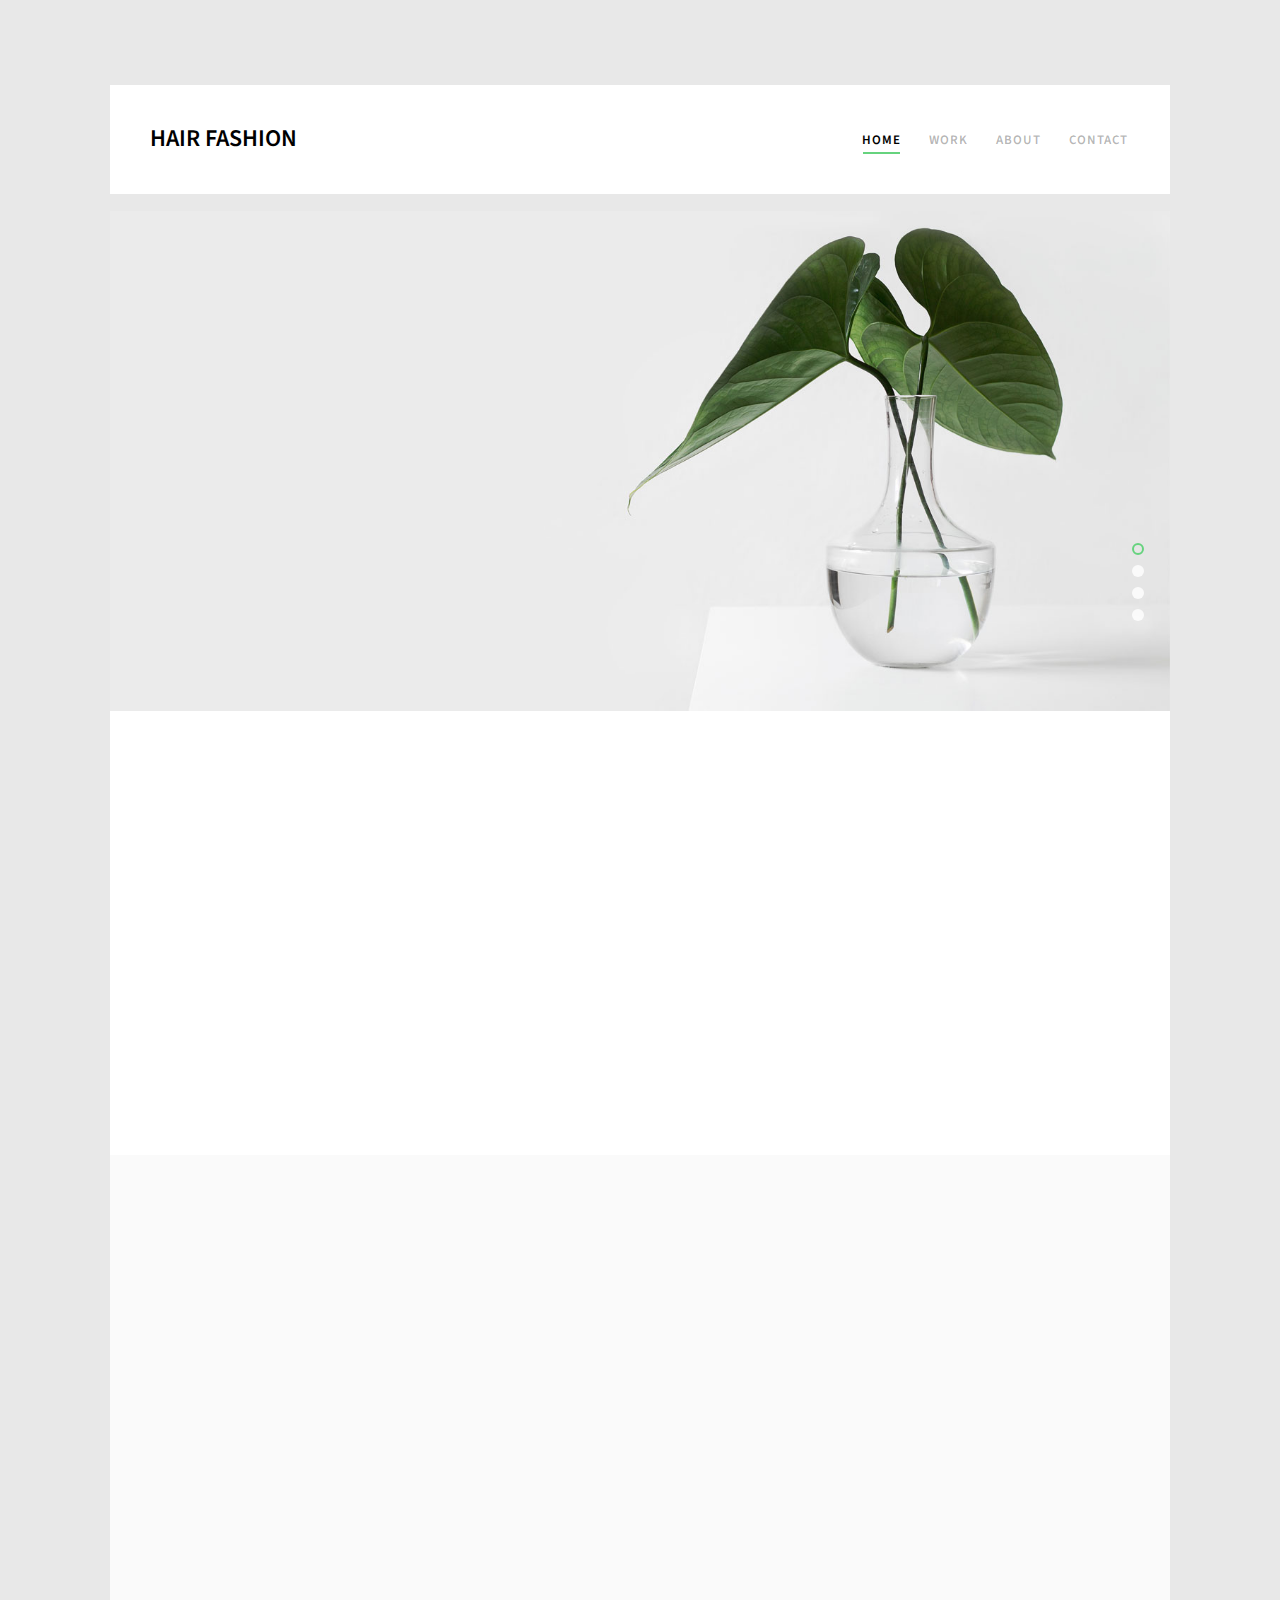
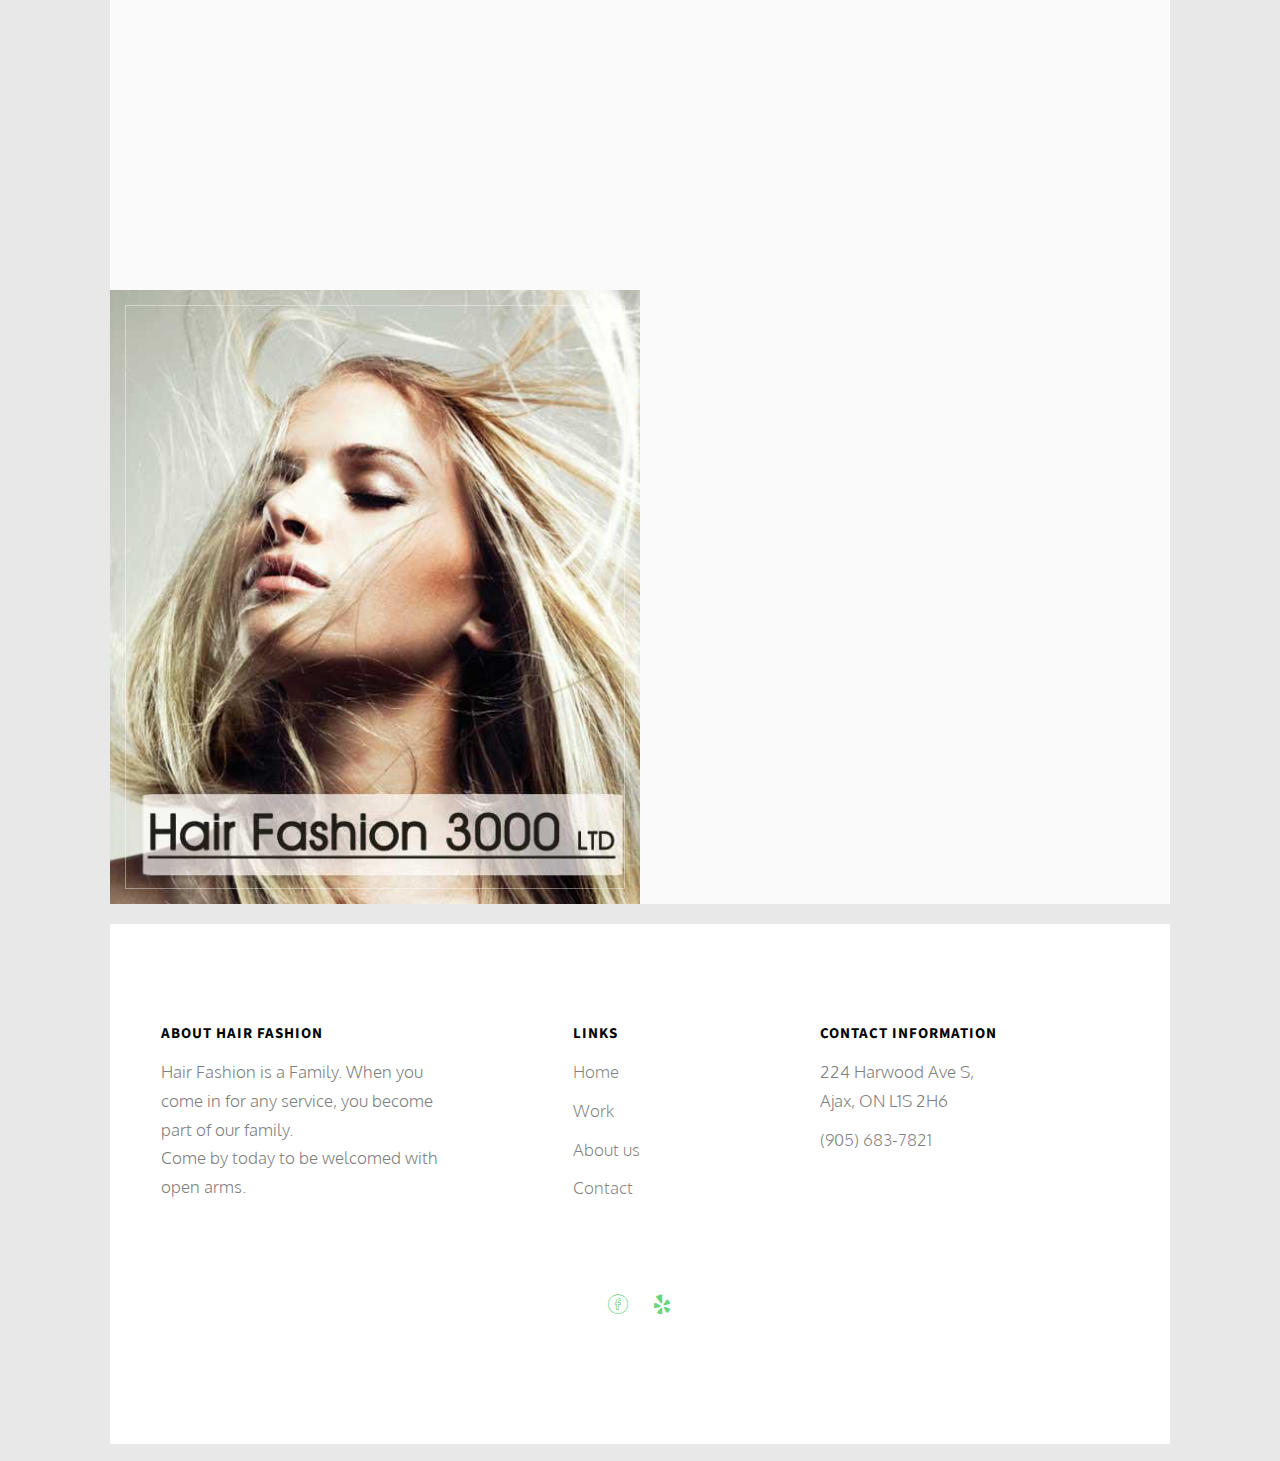
<file: index.html>
<!DOCTYPE HTML>
<html>
	<head>
	<meta charset="utf-8">
	<meta http-equiv="X-UA-Compatible" content="IE=edge">
	<title>Hair Fashion</title>
	<meta name="viewport" content="width=device-width, initial-scale=1">
	<meta name="description" content="Hair Salon · Barber Shop · Beauty Supply Store" />
	<meta name="keywords" content="Hair Salon · Barber Shop · Beauty Supply Store" />
	<meta name="author" content="" />

  	<!-- Facebook and Twitter integration -->
	<meta property="og:title" content=""/>
	<meta property="og:image" content=""/>
	<meta property="og:url" content=""/>
	<meta property="og:site_name" content=""/>
	<meta property="og:description" content=""/>
	<meta name="twitter:title" content="" />
	<meta name="twitter:image" content="" />
	<meta name="twitter:url" content="" />
	<meta name="twitter:card" content="" />

	<link href="https://fonts.googleapis.com/css?family=Oxygen:300,400" rel="stylesheet">
	<link href="https://fonts.googleapis.com/css?family=Source+Sans+Pro:400,600,700" rel="stylesheet">

	<!-- Animate.css -->
	<link rel="stylesheet" href="css/animate.css">
	<!-- Icomoon Icon Fonts-->
	<link rel="stylesheet" href="css/icomoon.css">
	<!-- Bootstrap  -->
	<link rel="stylesheet" href="css/bootstrap.css">

	<!-- Magnific Popup -->
	<link rel="stylesheet" href="css/magnific-popup.css">

	<!-- Flexslider  -->
	<link rel="stylesheet" href="css/flexslider.css">

	<!-- Theme style  -->
	<link rel="stylesheet" href="css/style.css">

	<!-- Modernizr JS -->
	<script src="js/modernizr-2.6.2.min.js"></script>
	<!-- FOR IE9 below -->
	<!--[if lt IE 9]>
	<script src="js/respond.min.js"></script>
	<![endif]-->

	</head>
	<body>

	<div class="fh5co-loader"></div>

	<div id="page">
	<nav class="fh5co-nav" role="navigation">
		<div class="container-wrap">
			<div class="top-menu">
				<div class="row">
					<div class="col-xs-3">
						<div id="fh5co-logo"><a href="index.html">Hair Fashion</a></div>
					</div>
					<div class="col-xs-9 text-right menu-1">
						<ul>
							<li class="active"><a href="index.html">Home</a></li>
							<li><a href="work.html">Work</a></li>
							<li><a href="about.html">About</a></li>
							<li><a href="contact.html">Contact</a></li>
						</ul>
					</div>
				</div>
			</div>
		</div>
	</nav>
	<div class="container-wrap">
		<aside id="fh5co-hero">
			<div class="flexslider">
				<ul class="slides">
			   	<li style="background-image: url(images/img_bg_1.jpg);">
			   		<div class="overlay-gradient"></div>
			   		<div class="container-fluid">
			   			<div class="row">
				   			<div class="col-md-6 col-md-offset-3 col-md-pull-3 slider-text">
				   				<div class="slider-text-inner">
				   					<h1>Not Every Cut Needs To Be Perfect</h1>
										<h2>But we try our best!</h2>
										<p><a class="btn btn-primary btn-demo" href="Contact.html"></i> Contact Us</a></p>
				   				</div>
				   			</div>
				   		</div>
			   		</div>
			   	</li>
			   	<li style="background-image: url(images/img_bg_2.jpg);">
			   		<div class="overlay-gradient"></div>
			   		<div class="container-fluid">
			   			<div class="row">
				   			<div class="col-md-6 col-md-offset-3 col-md-push-3 slider-text">
				   				<div class="slider-text-inner">
				   					<h1>Impressions Are Important</h1>
										<h2>Make your impression a lasting one.</h2>
										<p><a class="btn btn-primary btn-demo" href="#"></i> View Demo</a></p>
				   				</div>
				   			</div>
				   		</div>
			   		</div>
			   	</li>
			   	<li style="background-image: url(images/img_bg_3.jpg);">
			   		<div class="overlay-gradient"></div>
			   		<div class="container-fluids">
			   			<div class="row">
				   			<div class="col-md-6 col-md-offset-3 slider-text">
				   				<div class="slider-text-inner text-center">
				   					<h1>What Would You Like To Hear?</h1>
										<h2>"Wow you look fantastic!" <br>- Your friends and family</h2>
										<p><a class="btn btn-primary btn-demo" href="#"></i> Testimonials</a>></p>
				   				</div>
				   			</div>
				   		</div>
			   		</div>
			   	</li>
			   	<li style="background-image: url(images/img_bg_4.jpg);">
			   		<div class="overlay-gradient"></div>
			   		<div class="container-fluid">
			   			<div class="row">
				   			<div class="col-md-6 col-md-offset-3 col-md-push-3 slider-text">
				   				<div class="slider-text-inner">
				   					<h1>We Love to Tell Our Stories</h1>
										<h2>And we'll help you tell yours.</h2>
										<p><a class="btn btn-primary btn-demo" href="#"></i> View Demo</a></p>
				   				</div>
				   			</div>
				   		</div>
			   		</div>
			   	</li>
			  	</ul>
		  	</div>
		</aside>
		<div id="fh5co-services">
			<div class="row">
				<div class="col-md-4 text-center animate-box">
					<div class="services">
						<span class="icon">
							<i class="icon-diamond"></i>
						</span>
						<div class="desc">
							<h3><a href="#">Hair Styling</a></h3>
							<p>Dignissimos asperiores vitae velit veniam totam fuga molestias accusamus alias autem provident. Odit ab aliquam dolor eius.</p>
						</div>
					</div>
				</div>
				<div class="col-md-4 text-center animate-box">
					<div class="services">
						<span class="icon">
							<i class="icon-lab2"></i>
						</span>
						<div class="desc">
							<h3><a href="#">Waxing</a></h3>
							<p>Dignissimos asperiores vitae velit veniam totam fuga molestias accusamus alias autem provident. Odit ab aliquam dolor eius.</p>
						</div>
					</div>
				</div>
				<div class="col-md-4 text-center animate-box">
					<div class="services">
						<span class="icon">
							<i class="icon-settings"></i>
						</span>
						<div class="desc">
							<h3><a href="#">Barber Shop</a></h3>
							<p>Dignissimos asperiores vitae velit veniam totam fuga molestias accusamus alias autem provident. Odit ab aliquam dolor eius.</p>
						</div>
					</div>
				</div>
			</div>
		</div>

		<div id="fh5co-work" class="fh5co-light-grey">
			<div class="row animate-box">
				<div class="col-md-6 col-md-offset-3 text-center fh5co-heading">
					<h2>WE CAN HELP!</h2>
					<p>Dignissimos asperiores vitae velit veniam totam fuga molestias accusamus alias autem provident. Odit ab aliquam dolor eius.</p>
				</div>
			</div>
			<div class="row">
				<div class="col-md-4 text-center animate-box">
					<a href="contact.html" class="work"  style="background-image: url(images/portfolio-1.jpg);">
						<div class="desc">
							<h3>Wedding Parties</h3>
							<span>Contact us for more details</span>
						</div>
					</a>
				</div>
				<div class="col-md-4 text-center animate-box">
					<a href="work-single.html" class="work" style="background-image: url(images/portfolio-2.jpg);">
						<div class="desc">
							<h3>Graduations</h3>
							<span>Contact us for more details</span>
						</div>
					</a>
				</div>
				<div class="col-md-4 text-center animate-box">
					<a href="work-single.html" class="work" style="background-image: url(images/portfolio-3.jpg);">
						<div class="desc">
							<h3>Prom</h3>
							<span>Contact us for more details</span>
						</div>
					</a>
				</div>
			</div>
		</div>

<!--		<div id="fh5co-counter" class="fh5co-counters">
			<div class="row">
				<div class="col-md-6 col-md-offset-3 text-center animate-box">
					<p></p>
				</div>
			</div>
			<div class="row animate-box">
				<div class="col-md-8 col-md-offset-2">
					<div class="row">
						<div class="col-md-3 text-center">
							<span class="fh5co-counter js-counter" data-from="0" data-to="3452" data-speed="5000" data-refresh-interval="50"></span>
							<span class="fh5co-counter-label">Satisfied cu</span>
						</div>
						<div class="col-md-3 text-center">
							<span class="fh5co-counter js-counter" data-from="0" data-to="234" data-speed="5000" data-refresh-interval="50"></span>
							<span class="fh5co-counter-label">Client</span>
						</div>
						<div class="col-md-3 text-center">
							<span class="fh5co-counter js-counter" data-from="0" data-to="6542" data-speed="5000" data-refresh-interval="50"></span>
							<span class="fh5co-counter-label">Projects</span>
						</div>
						<div class="col-md-3 text-center">
							<span class="fh5co-counter js-counter" data-from="0" data-to="8687" data-speed="5000" data-refresh-interval="50"></span>
							<span class="fh5co-counter-label">Done Projects</span>
						</div>
					</div>
				</div>
			</div>
		</div>-->

		<div id="fh5co-blog" class="blog-flex">
			<div class="featured-blog" style="background-image: url(images/blog-1.jpg);">
			</div>
			<div class="blog-entry fh5co-light-grey">
				<div class="row animate-box">
					<div class="col-md-12">
						<h2>Something Here</h2>
					</div>
				</div>
				<div class="row">
					<div class="col-md-12 animate-box">
						<a href="" class="blog-post">
							<span class="img" style="background-image: url(images/blog-2.jpg);"></span>
							<div class="desc">
								<h3>Something Interesting here maybe some basic prices</h3>
								<span class="cat">Collection</span>
							</div>
						</a>
					</div>
					<div class="col-md-12 animate-box">
						<a href="" class="blog-post">
							<span class="img" style="background-image: url(images/blog-1.jpg);"></span>
							<div class="desc">
								<h3>Something Interesting here maybe some basic prices</h3>
								<span class="cat">Collection</span>
							</div>
						</a>
					</div>
					<div class="col-md-12 animate-box">
						<a href="" class="blog-post">
							<span class="img" style="background-image: url(images/blog-3.jpg);"></span>
							<div class="desc">
								<h3>Something Interesting here maybe some basic prices</h3>
								<span class="cat">Collection</span>
							</div>
						</a>
					</div>
				</div>
			</div>
		</div>
	</div><!-- END container-wrap -->

	<div class="container-wrap">
		<footer id="fh5co-footer" role="contentinfo">
			<div class="row">
				<div class="col-md-4 fh5co-widget">
					<h4>About Hair Fashion</h4>
					<p>Hair Fashion is a Family. When you come in for any service, you become part of our family.<br>Come by today to be welcomed with open arms.</p>
				</div>

				<div class="col-md-4 col-md-push-1">
					<h4>Links</h4>
					<ul class="fh5co-footer-links">
						<li><a href="index.html">Home</a></li>
						<li><a href="work.html">Work</a></li>
						<li><a href="About.html">About us</a></li>
						<li><a href="contact.html">Contact</a></li>
					</ul>
				</div>

				<div class="col-md-4">
					<h4>Contact Information</h4>
					<ul class="fh5co-footer-links">
						<li>224 Harwood Ave S, <br> Ajax, ON L1S 2H6</li>
						<li><a href="tel://9056837821">(905) 683-7821</a></li>
					</ul>
				</div>

			</div>

			<div class="row copyright">
				<div class="col-md-12 text-center">
					<p>
						<ul class="fh5co-social-icons">
							<li><a href="https://www.facebook.com/hairfashion3000/" target="_blank"><i class="icon-facebook"></i></a></li>
							<li><a href="https://www.yelp.ca/biz/hair-fashion-3000-ajax" target="_blank"><i class="icon-yelp"></i></a></li>
						</ul>
					</p>
				</div>
			</div>
		</footer>
	</div><!-- END container-wrap -->
	</div>

	<div class="gototop js-top">
		<a href="#" class="js-gotop"><i class="icon-arrow-up2"></i></a>
	</div>

	<!-- jQuery -->
	<script src="js/jquery.min.js"></script>
	<!-- jQuery Easing -->
	<script src="js/jquery.easing.1.3.js"></script>
	<!-- Bootstrap -->
	<script src="js/bootstrap.min.js"></script>
	<!-- Waypoints -->
	<script src="js/jquery.waypoints.min.js"></script>
	<!-- Flexslider -->
	<script src="js/jquery.flexslider-min.js"></script>
	<!-- Magnific Popup -->
	<script src="js/jquery.magnific-popup.min.js"></script>
	<script src="js/magnific-popup-options.js"></script>
	<!-- Counters -->
	<script src="js/jquery.countTo.js"></script>
	<!-- Main -->
	<script src="js/main.js"></script>

	</body>
</html>
</file>
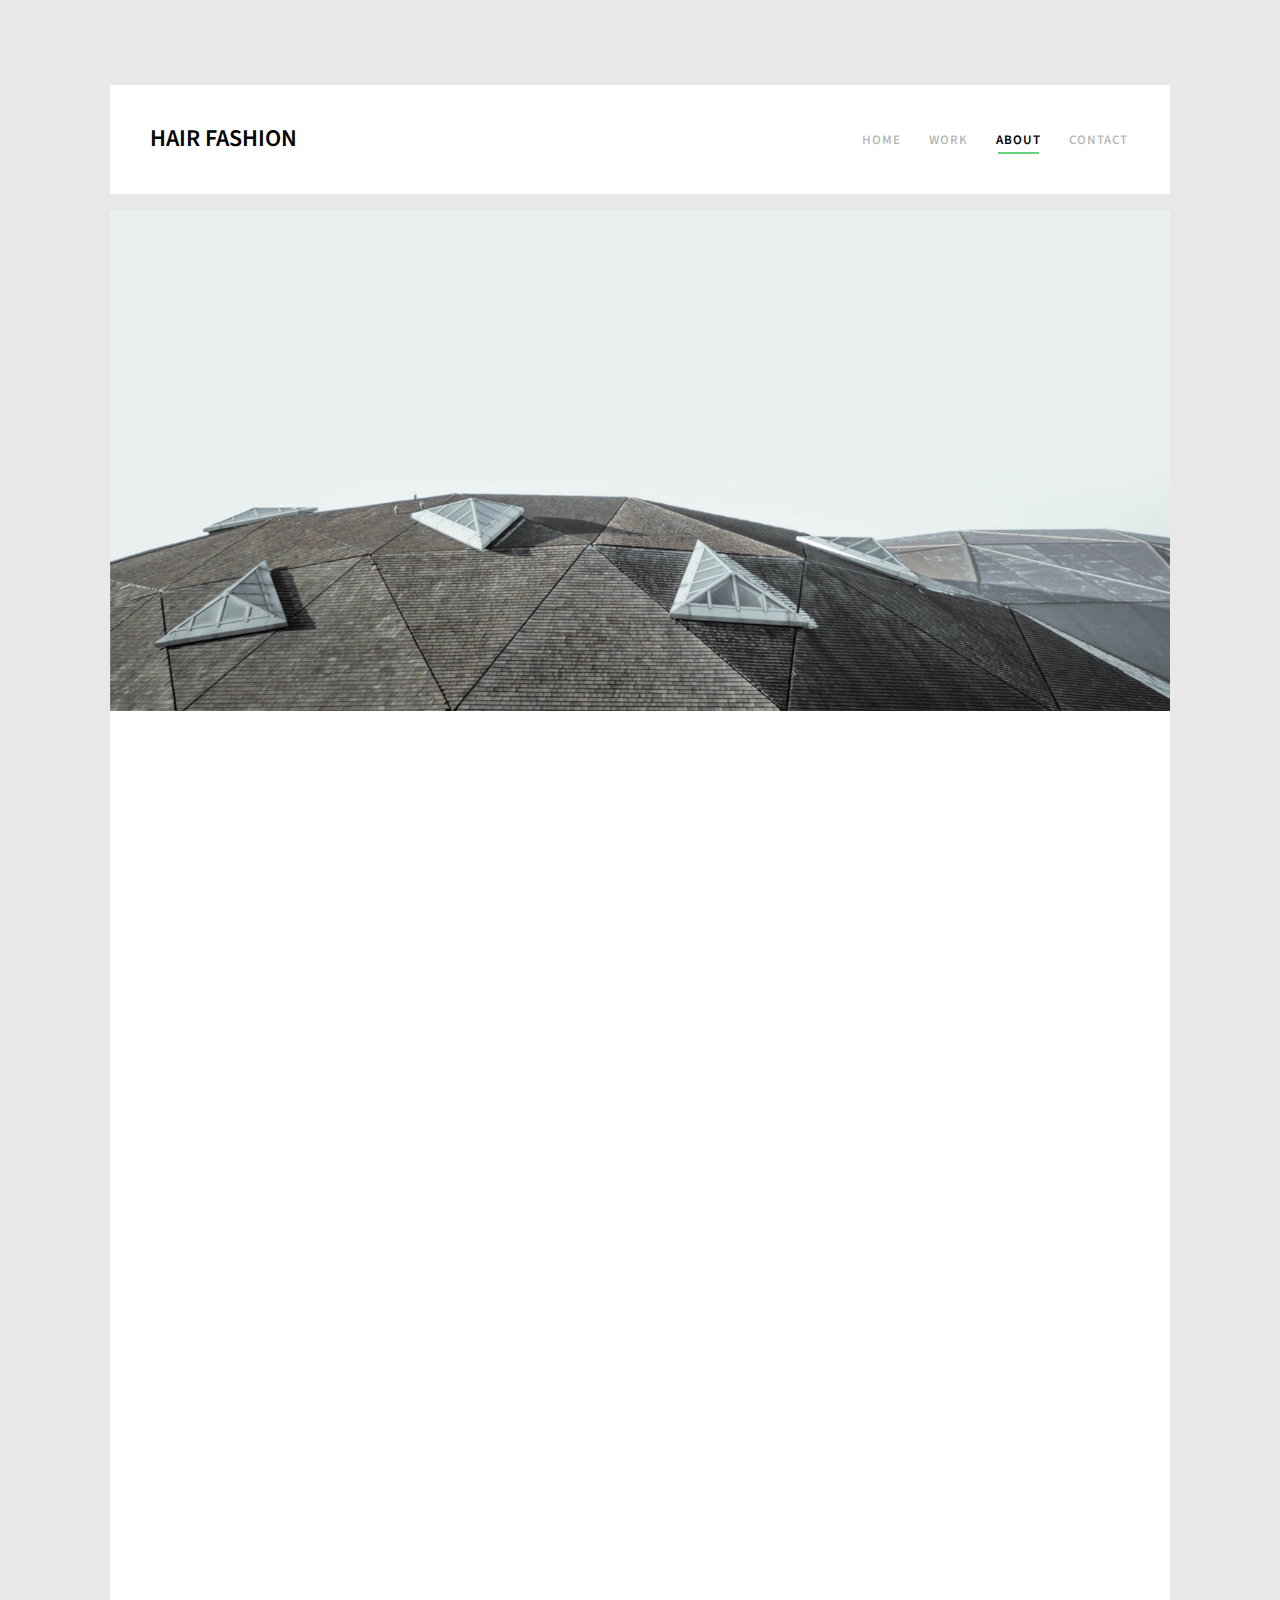
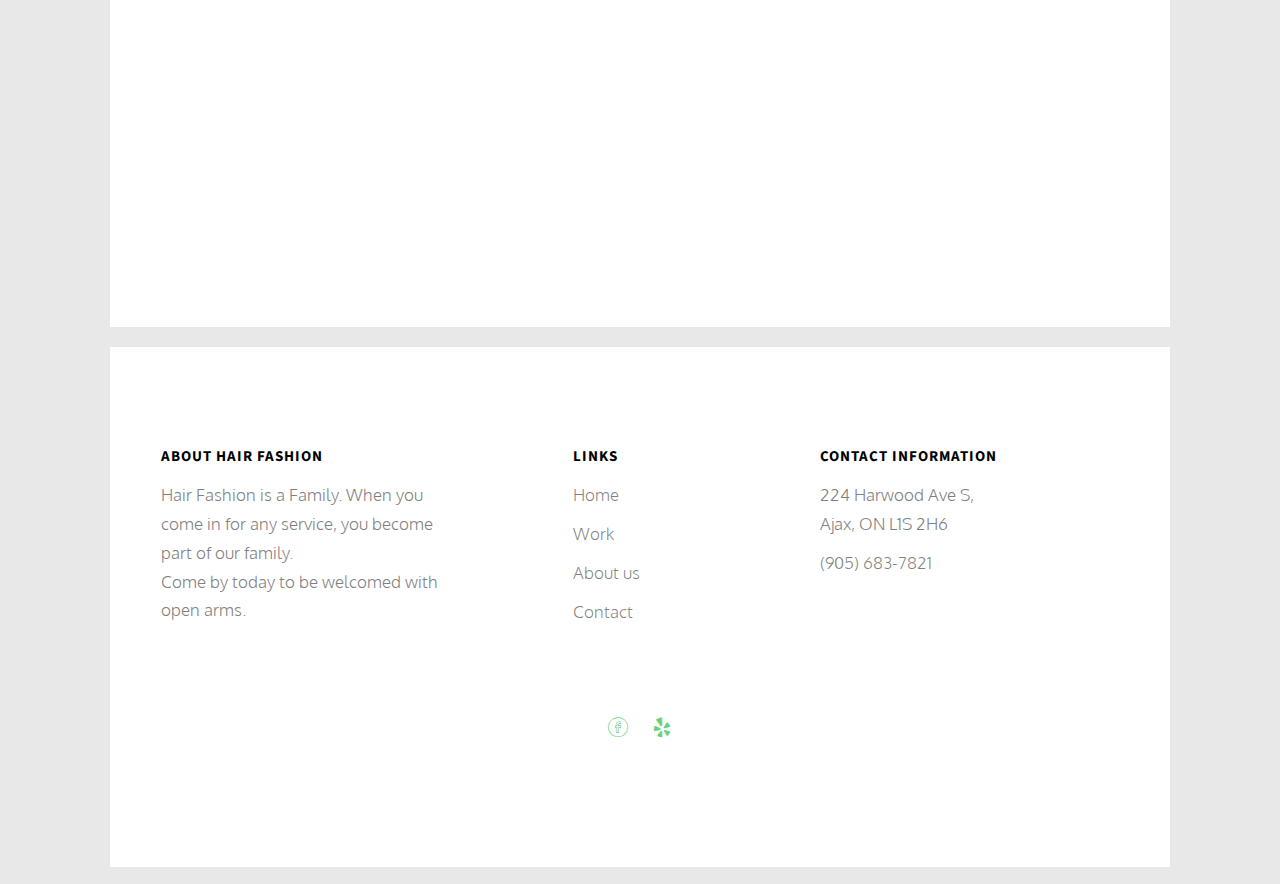
<file: about.html>
<!DOCTYPE HTML>
<html>
	<head>
	<meta charset="utf-8">
	<meta http-equiv="X-UA-Compatible" content="IE=edge">
	<title>Hair Fashion</title>
	<meta name="viewport" content="width=device-width, initial-scale=1">
	<meta name="description" content="Hair Salon · Barber Shop · Beauty Supply Store" />
	<meta name="keywords" content="Hair Salon · Barber Shop · Beauty Supply Store" />
	<meta name="author" content="" />

	<!--
	//////////////////////////////////////////////////////

	FREE HTML5 TEMPLATE
	DESIGNED & DEVELOPED by FreeHTML5.co

	Website: 		http://freehtml5.co/
	Email: 			info@freehtml5.co
	Twitter: 		http://twitter.com/fh5co
	Facebook: 		https://www.facebook.com/fh5co

	//////////////////////////////////////////////////////
	 -->

  	<!-- Facebook and Twitter integration -->
	<meta property="og:title" content=""/>
	<meta property="og:image" content=""/>
	<meta property="og:url" content=""/>
	<meta property="og:site_name" content=""/>
	<meta property="og:description" content=""/>
	<meta name="twitter:title" content="" />
	<meta name="twitter:image" content="" />
	<meta name="twitter:url" content="" />
	<meta name="twitter:card" content="" />

	<link href="https://fonts.googleapis.com/css?family=Oxygen:300,400" rel="stylesheet">
	<link href="https://fonts.googleapis.com/css?family=Source+Sans+Pro:400,600,700" rel="stylesheet">

	<!-- Animate.css -->
	<link rel="stylesheet" href="css/animate.css">
	<!-- Icomoon Icon Fonts-->
	<link rel="stylesheet" href="css/icomoon.css">
	<!-- Bootstrap  -->
	<link rel="stylesheet" href="css/bootstrap.css">

	<!-- Magnific Popup -->
	<link rel="stylesheet" href="css/magnific-popup.css">

	<!-- Flexslider  -->
	<link rel="stylesheet" href="css/flexslider.css">

	<!-- Theme style  -->
	<link rel="stylesheet" href="css/style.css">

	<!-- Modernizr JS -->
	<script src="js/modernizr-2.6.2.min.js"></script>
	<!-- FOR IE9 below -->
	<!--[if lt IE 9]>
	<script src="js/respond.min.js"></script>
	<![endif]-->

	</head>
	<body>

	<div class="fh5co-loader"></div>

	<div id="page">
	<nav class="fh5co-nav" role="navigation">
		<div class="container-wrap">
			<div class="top-menu">
				<div class="row">
					<div class="col-xs-3">
						<div id="fh5co-logo"><a href="index.html">Hair Fashion</a></div>
					</div>
					<div class="col-xs-9 text-right menu-1">
						<ul>
							<li><a href="index.html">Home</a></li>
							<li><a href="work.html">Work</a></li>
							<li class="active"><a href="about.html">About</a></li>
							<li><a href="contact.html">Contact</a></li>
						</ul>
					</div>
				</div>

			</div>
		</div>
	</nav>
	<div class="container-wrap">
		<aside id="fh5co-hero">
			<div class="flexslider">
				<ul class="slides">
			   	<li style="background-image: url(images/img_bg_3.jpg);">
			   		<div class="overlay-gradient"></div>
			   		<div class="container-fluids">
			   			<div class="row">
				   			<div class="col-md-6 col-md-offset-3 slider-text slider-text-bg">
				   				<div class="slider-text-inner text-center">
				   					<h1>About Us</h1>
										<h2>Nick Saliba</h2>
				   				</div>
				   			</div>
				   		</div>
			   		</div>
			   	</li>
			  	</ul>
		  	</div>
		</aside>
		<div id="fh5co-about">
			<div class="row animate-box">
				<div class="col-md-6 col-md-offset-3 text-center heading-section">
					<h3>Our History</h3>
					<p>Far far away, behind the word mountains, far from the countries Vokalia and Consonantia, there live the blind texts.</p>
				</div>
			</div>

			<div class="row">
				<div class="col-md-10 col-md-offset-1 text-center animate-box">
					<p><img src="images/cover_bg_3.jpg" alt="Free HTML5 Bootstrap Template" class="img-responsive"></p>
				</div>
				<div class="col-md-8 col-md-offset-2 text-center animate-box">
					<div class="about-desc">
						<h3>Hi! I'm Nick</h3>
						<p></p>
					</div>
				</div>
			</div>
		</div>
	</div><!-- END container-wrap -->

	<div class="container-wrap">
		<footer id="fh5co-footer" role="contentinfo">
			<div class="row">
				<div class="col-md-4 fh5co-widget">
					<h4>About Hair Fashion</h4>
					<p>Hair Fashion is a Family. When you come in for any service, you become part of our family.<br>Come by today to be welcomed with open arms.</p>
				</div>

				<div class="col-md-4 col-md-push-1">
					<h4>Links</h4>
					<ul class="fh5co-footer-links">
						<li><a href="index.html">Home</a></li>
						<li><a href="work.html">Work</a></li>
						<li><a href="About.html">About us</a></li>
						<li><a href="contact.html">Contact</a></li>
					</ul>
				</div>

				<div class="col-md-4">
					<h4>Contact Information</h4>
					<ul class="fh5co-footer-links">
						<li>224 Harwood Ave S, <br> Ajax, ON L1S 2H6</li>
						<li><a href="tel://9056837821">(905) 683-7821</a></li>
					</ul>
				</div>

			</div>

			<div class="row copyright">
				<div class="col-md-12 text-center">
					<p>
						<ul class="fh5co-social-icons">
							<li><a href="https://www.facebook.com/hairfashion3000/" target="_blank"><i class="icon-facebook"></i></a></li>
							<li><a href="https://www.yelp.ca/biz/hair-fashion-3000-ajax" target="_blank"><i class="icon-yelp"></i></a></li>
						</ul>
					</p>
				</div>
			</div>
		</footer>
	</div><!-- END container-wrap -->
	</div>

	<div class="gototop js-top">
		<a href="#" class="js-gotop"><i class="icon-arrow-up2"></i></a>
	</div>

	<!-- jQuery -->
	<script src="js/jquery.min.js"></script>
	<!-- jQuery Easing -->
	<script src="js/jquery.easing.1.3.js"></script>
	<!-- Bootstrap -->
	<script src="js/bootstrap.min.js"></script>
	<!-- Waypoints -->
	<script src="js/jquery.waypoints.min.js"></script>
	<!-- Flexslider -->
	<script src="js/jquery.flexslider-min.js"></script>
	<!-- Magnific Popup -->
	<script src="js/jquery.magnific-popup.min.js"></script>
	<script src="js/magnific-popup-options.js"></script>
	<!-- Counters -->
	<script src="js/jquery.countTo.js"></script>
	<!-- Main -->
	<script src="js/main.js"></script>

	</body>
</html>
</file>
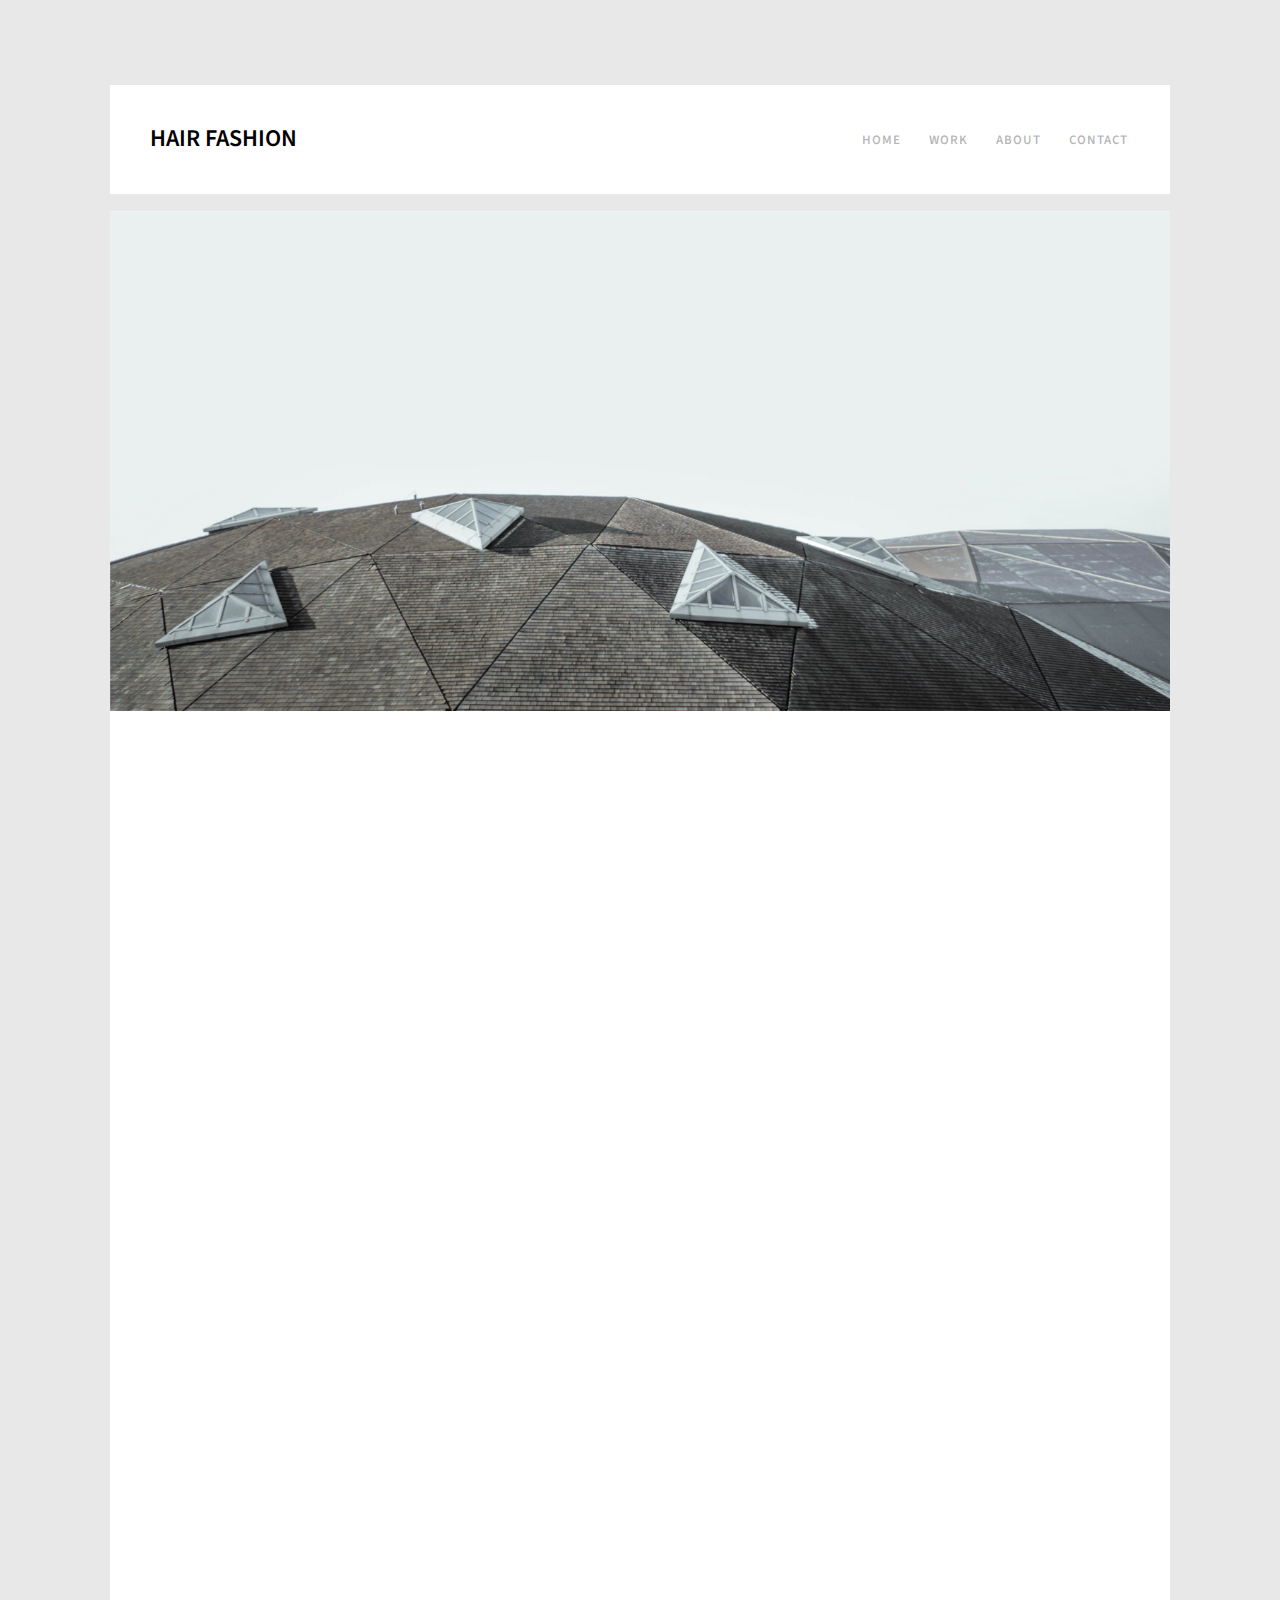
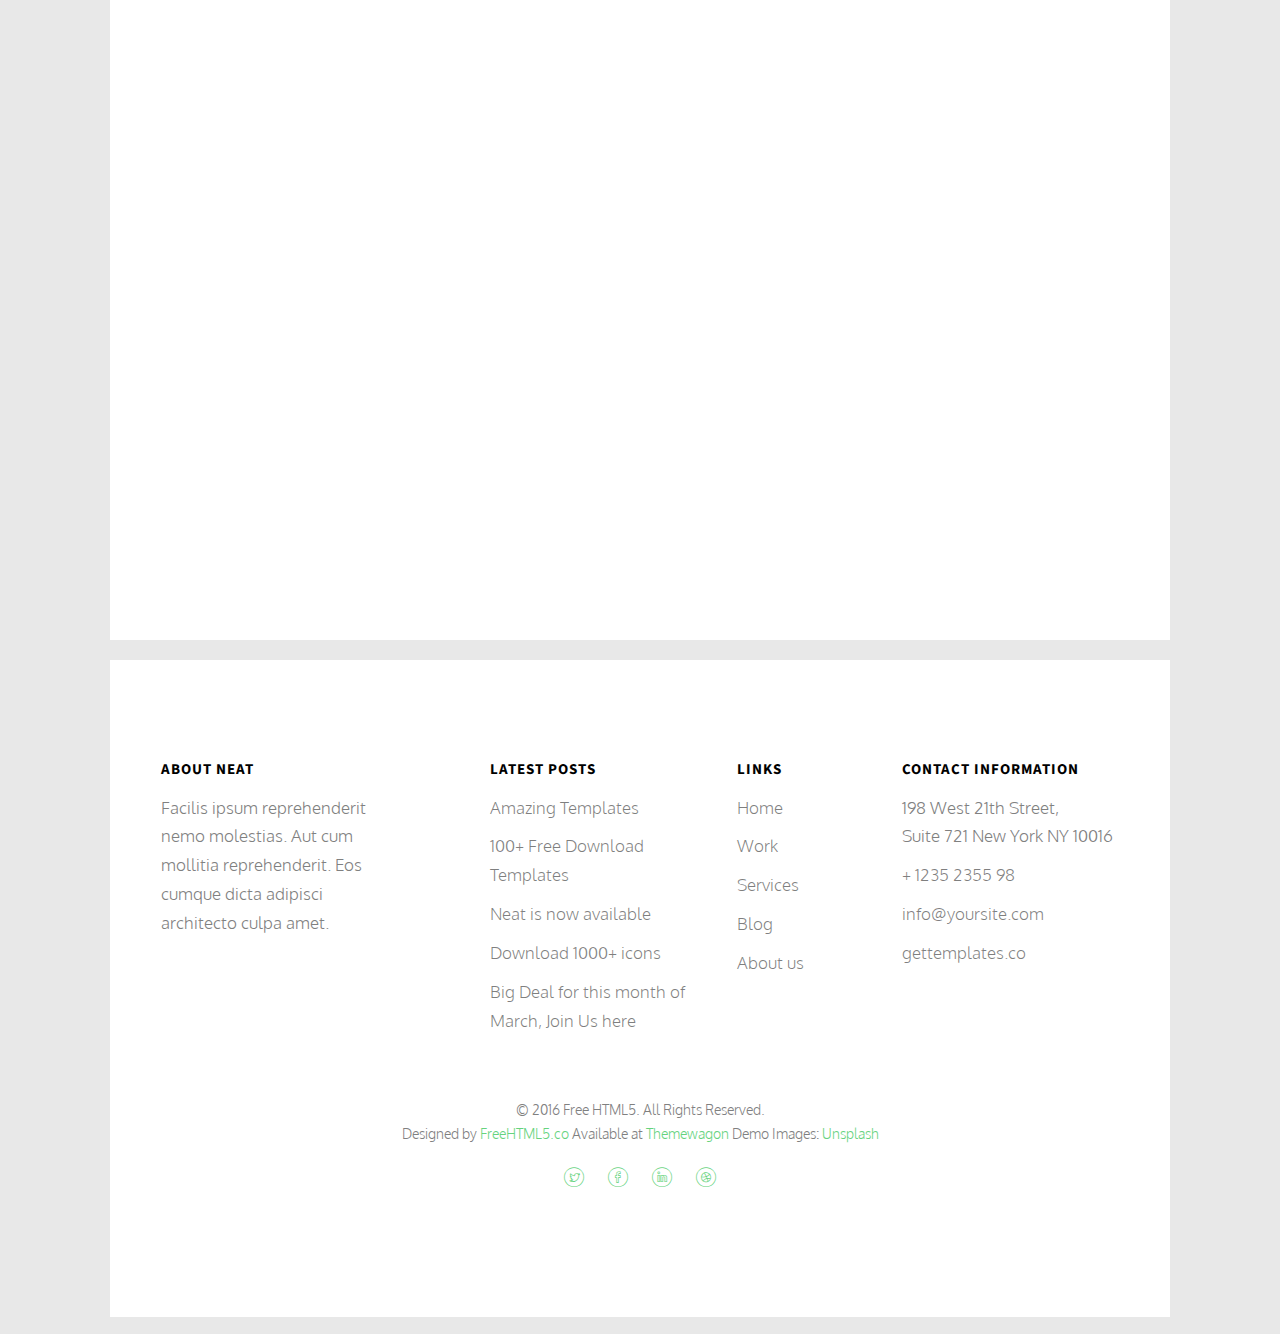
<file: blog.html>
<!DOCTYPE HTML>
<html>
	<head>
	<meta charset="utf-8">
	<meta http-equiv="X-UA-Compatible" content="IE=edge">
	<title>Neat &mdash; Free Website Template, Free HTML5 Template by freehtml5.co</title>
	<meta name="viewport" content="width=device-width, initial-scale=1">
	<meta name="description" content="Free HTML5 Website Template by freehtml5.co" />
	<meta name="keywords" content="free website templates, free html5, free template, free bootstrap, free website template, html5, css3, mobile first, responsive" />
	<meta name="author" content="freehtml5.co" />

	<!--
	//////////////////////////////////////////////////////

	FREE HTML5 TEMPLATE
	DESIGNED & DEVELOPED by FreeHTML5.co

	Website: 		http://freehtml5.co/
	Email: 			info@freehtml5.co
	Twitter: 		http://twitter.com/fh5co
	Facebook: 		https://www.facebook.com/fh5co

	//////////////////////////////////////////////////////
	 -->

  	<!-- Facebook and Twitter integration -->
	<meta property="og:title" content=""/>
	<meta property="og:image" content=""/>
	<meta property="og:url" content=""/>
	<meta property="og:site_name" content=""/>
	<meta property="og:description" content=""/>
	<meta name="twitter:title" content="" />
	<meta name="twitter:image" content="" />
	<meta name="twitter:url" content="" />
	<meta name="twitter:card" content="" />

	<link href="https://fonts.googleapis.com/css?family=Oxygen:300,400" rel="stylesheet">
	<link href="https://fonts.googleapis.com/css?family=Source+Sans+Pro:400,600,700" rel="stylesheet">

	<!-- Animate.css -->
	<link rel="stylesheet" href="css/animate.css">
	<!-- Icomoon Icon Fonts-->
	<link rel="stylesheet" href="css/icomoon.css">
	<!-- Bootstrap  -->
	<link rel="stylesheet" href="css/bootstrap.css">

	<!-- Magnific Popup -->
	<link rel="stylesheet" href="css/magnific-popup.css">

	<!-- Flexslider  -->
	<link rel="stylesheet" href="css/flexslider.css">

	<!-- Theme style  -->
	<link rel="stylesheet" href="css/style.css">

	<!-- Modernizr JS -->
	<script src="js/modernizr-2.6.2.min.js"></script>
	<!-- FOR IE9 below -->
	<!--[if lt IE 9]>
	<script src="js/respond.min.js"></script>
	<![endif]-->

	</head>
	<body>

	<div class="fh5co-loader"></div>

	<div id="page">
	<nav class="fh5co-nav" role="navigation">
		<div class="container-wrap">
			<div class="top-menu">
				<div class="row">
					<div class="col-xs-3">
						<div id="fh5co-logo"><a href="index.html">Hair Fashion</a></div>
					</div>
					<div class="col-xs-9 text-right menu-1">
						<ul>
							<li><a href="index.html">Home</a></li>
							<li><a href="work.html">Work</a></li>
							<li><a href="about.html">About</a></li>
							<li><a href="contact.html">Contact</a></li>
						</ul>
					</div>
				</div>

			</div>
		</div>
	</nav>
	<div class="container-wrap">
		<aside id="fh5co-hero">
			<div class="flexslider">
				<ul class="slides">
			   	<li style="background-image: url(images/img_bg_3.jpg);">
			   		<div class="overlay-gradient"></div>
			   		<div class="container-fluids">
			   			<div class="row">
				   			<div class="col-md-6 col-md-offset-3 slider-text slider-text-bg">
				   				<div class="slider-text-inner text-center">
				   					<h1>Blog</h1>
										<h2>Free html5 templates Available at <a href="http://themewagon.com/" target="_blank">Themewagon</a></h2>
				   				</div>
				   			</div>
				   		</div>
			   		</div>
			   	</li>
			  	</ul>
		  	</div>
		</aside>
		<div id="fh5co-blog">
			<div class="row">
				<div class="col-md-4">
					<div class="fh5co-blog animate-box">
						<a href="#" class="blog-bg" style="background-image: url(images/blog-1.jpg);"></a>
						<div class="blog-text">
							<span class="posted_on">Feb. 15th 2016</span>
							<h3><a href="#">Photoshoot On The Street</a></h3>
							<p>Far far away, behind the word mountains, far from the countries Vokalia and Consonantia, there live the blind texts.</p>
							<ul class="stuff">
								<li><i class="icon-heart3"></i>249</li>
								<li><i class="icon-eye2"></i>1,308</li>
								<li><a href="#">Read More<i class="icon-arrow-right22"></i></a></li>
							</ul>
						</div>
					</div>
				</div>
				<div class="col-md-4">
					<div class="fh5co-blog animate-box">
						<a href="#" class="blog-bg" style="background-image: url(images/blog-2.jpg);"></a>
						<div class="blog-text">
							<span class="posted_on">Feb. 15th 2016</span>
							<h3><a href="#">Surfing at Philippines</a></h3>
							<p>Far far away, behind the word mountains, far from the countries Vokalia and Consonantia, there live the blind texts.</p>
							<ul class="stuff">
								<li><i class="icon-heart3"></i>249</li>
								<li><i class="icon-eye2"></i>1,308</li>
								<li><a href="#">Read More<i class="icon-arrow-right22"></i></a></li>
							</ul>
						</div>
					</div>
				</div>
				<div class="col-md-4">
					<div class="fh5co-blog animate-box">
						<a href="#" class="blog-bg" style="background-image: url(images/blog-3.jpg);"></a>
						<div class="blog-text">
							<span class="posted_on">Feb. 15th 2016</span>
							<h3><a href="#">Focus On Uderwater</a></h3>
							<p>Far far away, behind the word mountains, far from the countries Vokalia and Consonantia, there live the blind texts.</p>
							<ul class="stuff">
								<li><i class="icon-heart3"></i>249</li>
								<li><i class="icon-eye2"></i>1,308</li>
								<li><a href="#">Read More<i class="icon-arrow-right22"></i></a></li>
							</ul>
						</div>
					</div>
				</div>
				<div class="col-md-4">
					<div class="fh5co-blog animate-box">
						<a href="#" class="blog-bg" style="background-image: url(images/blog-1.jpg);"></a>
						<div class="blog-text">
							<span class="posted_on">Feb. 15th 2016</span>
							<h3><a href="#">Photoshoot On The Street</a></h3>
							<p>Far far away, behind the word mountains, far from the countries Vokalia and Consonantia, there live the blind texts.</p>
							<ul class="stuff">
								<li><i class="icon-heart3"></i>249</li>
								<li><i class="icon-eye2"></i>1,308</li>
								<li><a href="#">Read More<i class="icon-arrow-right22"></i></a></li>
							</ul>
						</div>
					</div>
				</div>
				<div class="col-md-4">
					<div class="fh5co-blog animate-box">
						<a href="#" class="blog-bg" style="background-image: url(images/blog-2.jpg);"></a>
						<div class="blog-text">
							<span class="posted_on">Feb. 15th 2016</span>
							<h3><a href="#">Surfing at Philippines</a></h3>
							<p>Far far away, behind the word mountains, far from the countries Vokalia and Consonantia, there live the blind texts.</p>
							<ul class="stuff">
								<li><i class="icon-heart3"></i>249</li>
								<li><i class="icon-eye2"></i>1,308</li>
								<li><a href="#">Read More<i class="icon-arrow-right22"></i></a></li>
							</ul>
						</div>
					</div>
				</div>
				<div class="col-md-4">
					<div class="fh5co-blog animate-box">
						<a href="#" class="blog-bg" style="background-image: url(images/blog-3.jpg);"></a>
						<div class="blog-text">
							<span class="posted_on">Feb. 15th 2016</span>
							<h3><a href="#">Focus On Uderwater</a></h3>
							<p>Far far away, behind the word mountains, far from the countries Vokalia and Consonantia, there live the blind texts.</p>
							<ul class="stuff">
								<li><i class="icon-heart3"></i>249</li>
								<li><i class="icon-eye2"></i>1,308</li>
								<li><a href="#">Read More<i class="icon-arrow-right22"></i></a></li>
							</ul>
						</div>
					</div>
				</div>
			</div>
		</div>
	</div><!-- END container-wrap -->

	<div class="container-wrap">
		<footer id="fh5co-footer" role="contentinfo">
			<div class="row">
				<div class="col-md-3 fh5co-widget">
					<h4>About Neat</h4>
					<p>Facilis ipsum reprehenderit nemo molestias. Aut cum mollitia reprehenderit. Eos cumque dicta adipisci architecto culpa amet.</p>
				</div>
				<div class="col-md-3 col-md-push-1">
					<h4>Latest Posts</h4>
					<ul class="fh5co-footer-links">
						<li><a href="#">Amazing Templates</a></li>
						<li><a href="#">100+ Free Download Templates</a></li>
						<li><a href="#">Neat is now available</a></li>
						<li><a href="#">Download 1000+ icons</a></li>
						<li><a href="#">Big Deal for this month of March, Join Us here</a></li>
					</ul>
				</div>

				<div class="col-md-3 col-md-push-1">
					<h4>Links</h4>
					<ul class="fh5co-footer-links">
						<li><a href="#">Home</a></li>
						<li><a href="#">Work</a></li>
						<li><a href="#">Services</a></li>
						<li><a href="#">Blog</a></li>
						<li><a href="#">About us</a></li>
					</ul>
				</div>

				<div class="col-md-3">
					<h4>Contact Information</h4>
					<ul class="fh5co-footer-links">
						<li>198 West 21th Street, <br> Suite 721 New York NY 10016</li>
						<li><a href="tel://1234567920">+ 1235 2355 98</a></li>
						<li><a href="mailto:info@yoursite.com">info@yoursite.com</a></li>
						<li><a href="http://gettemplates.co">gettemplates.co</a></li>
					</ul>
				</div>

			</div>

			<div class="row copyright">
				<div class="col-md-12 text-center">
					<p>
						<small class="block">&copy; 2016 Free HTML5. All Rights Reserved.</small>
						<small class="block">Designed by <a href="http://freehtml5.co/" target="_blank">FreeHTML5.co</a> Available at <a href="http://themewagon.com/" target="_blank">Themewagon</a> Demo Images: <a href="http://unsplash.co/" target="_blank">Unsplash</a></small>
					</p>
					<p>
						<ul class="fh5co-social-icons">
							<li><a href="#"><i class="icon-twitter"></i></a></li>
							<li><a href="#"><i class="icon-facebook"></i></a></li>
							<li><a href="#"><i class="icon-linkedin"></i></a></li>
							<li><a href="#"><i class="icon-dribbble"></i></a></li>
						</ul>
					</p>
				</div>
			</div>
		</footer>
	</div><!-- END container-wrap -->
	</div>

	<div class="gototop js-top">
		<a href="#" class="js-gotop"><i class="icon-arrow-up2"></i></a>
	</div>

	<!-- jQuery -->
	<script src="js/jquery.min.js"></script>
	<!-- jQuery Easing -->
	<script src="js/jquery.easing.1.3.js"></script>
	<!-- Bootstrap -->
	<script src="js/bootstrap.min.js"></script>
	<!-- Waypoints -->
	<script src="js/jquery.waypoints.min.js"></script>
	<!-- Flexslider -->
	<script src="js/jquery.flexslider-min.js"></script>
	<!-- Magnific Popup -->
	<script src="js/jquery.magnific-popup.min.js"></script>
	<script src="js/magnific-popup-options.js"></script>
	<!-- Counters -->
	<script src="js/jquery.countTo.js"></script>
	<!-- Main -->
	<script src="js/main.js"></script>

	</body>
</html>
</file>
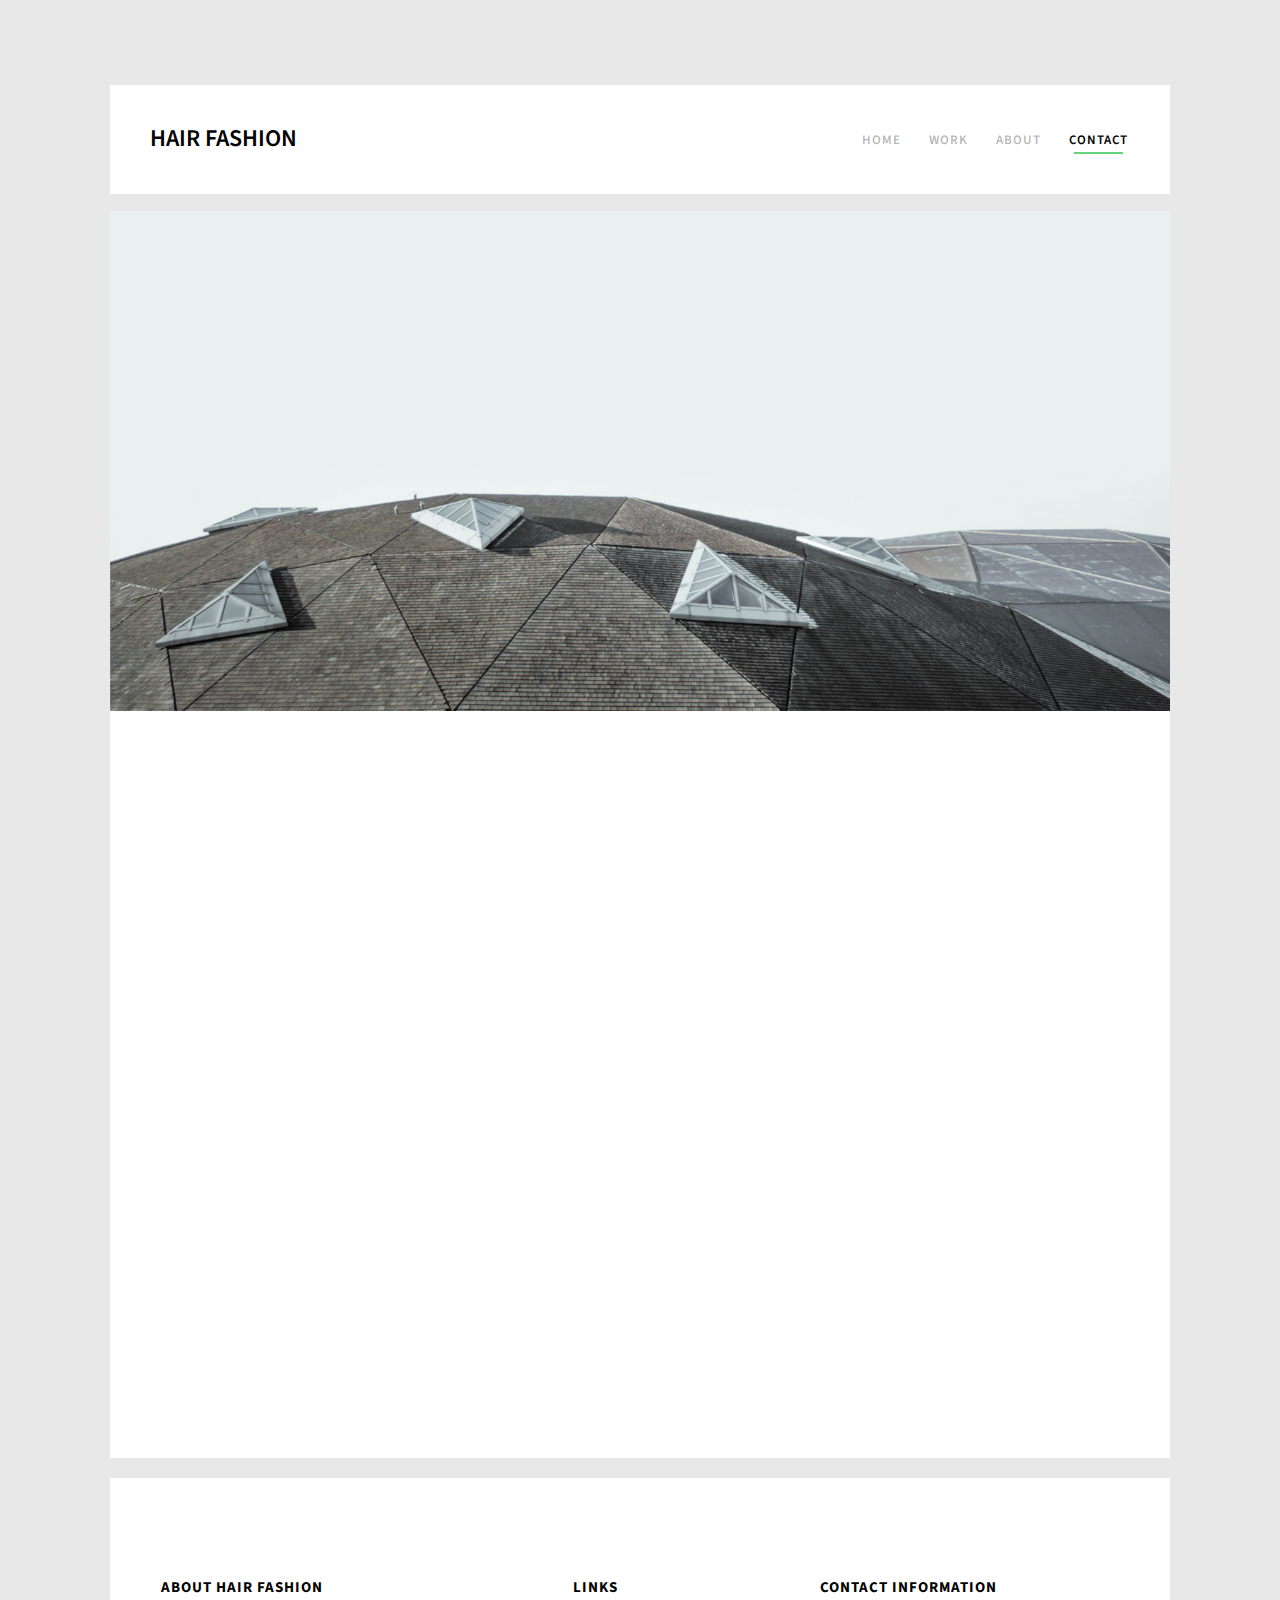
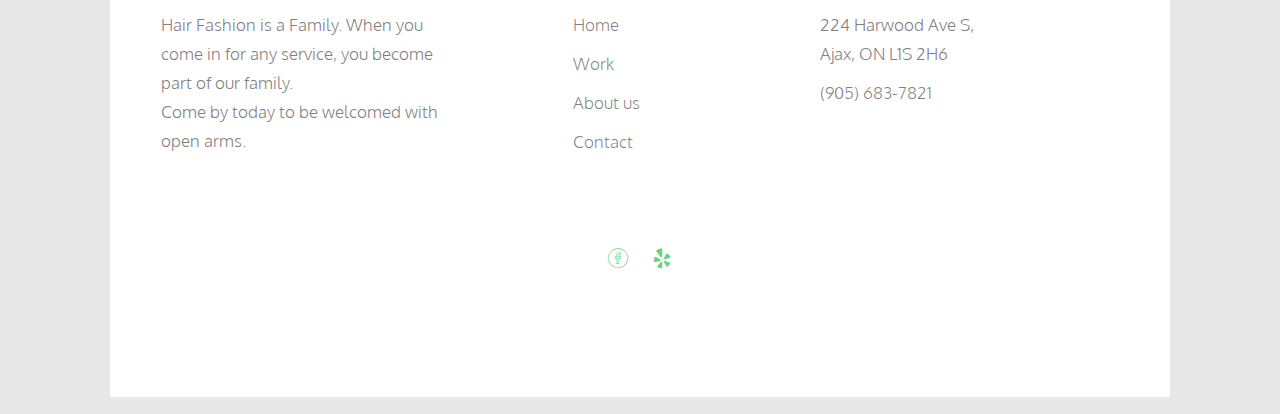
<file: contact.html>
<!DOCTYPE HTML>
<html>
	<head>
	<meta charset="utf-8">
	<meta http-equiv="X-UA-Compatible" content="IE=edge">
	<title>Hair Fashion</title>
	<meta name="viewport" content="width=device-width, initial-scale=1">
	<meta name="description" content="Hair Salon · Barber Shop · Beauty Supply Store" />
	<meta name="keywords" content="Hair Salon · Barber Shop · Beauty Supply Store" />
	<meta name="author" content="" />

	<!--
	//////////////////////////////////////////////////////

	FREE HTML5 TEMPLATE
	DESIGNED & DEVELOPED by FreeHTML5.co

	Website: 		http://freehtml5.co/
	Email: 			info@freehtml5.co
	Twitter: 		http://twitter.com/fh5co
	Facebook: 		https://www.facebook.com/fh5co

	//////////////////////////////////////////////////////
	 -->

  	<!-- Facebook and Twitter integration -->
	<meta property="og:title" content=""/>
	<meta property="og:image" content=""/>
	<meta property="og:url" content=""/>
	<meta property="og:site_name" content=""/>
	<meta property="og:description" content=""/>
	<meta name="twitter:title" content="" />
	<meta name="twitter:image" content="" />
	<meta name="twitter:url" content="" />
	<meta name="twitter:card" content="" />

	<link href="https://fonts.googleapis.com/css?family=Oxygen:300,400" rel="stylesheet">
	<link href="https://fonts.googleapis.com/css?family=Source+Sans+Pro:400,600,700" rel="stylesheet">

	<!-- Animate.css -->
	<link rel="stylesheet" href="css/animate.css">
	<!-- Icomoon Icon Fonts-->
	<link rel="stylesheet" href="css/icomoon.css">
	<!-- Bootstrap  -->
	<link rel="stylesheet" href="css/bootstrap.css">

	<!-- Magnific Popup -->
	<link rel="stylesheet" href="css/magnific-popup.css">

	<!-- Flexslider  -->
	<link rel="stylesheet" href="css/flexslider.css">

	<!-- Theme style  -->
	<link rel="stylesheet" href="css/style.css">

	<!-- Modernizr JS -->
	<script src="js/modernizr-2.6.2.min.js"></script>
	<!-- FOR IE9 below -->
	<!--[if lt IE 9]>
	<script src="js/respond.min.js"></script>
	<![endif]-->

	</head>
	<body>

	<div class="fh5co-loader"></div>

	<div id="page">
	<nav class="fh5co-nav" role="navigation">
		<div class="container-wrap">
			<div class="top-menu">
				<div class="row">
					<div class="col-xs-3">
						<div id="fh5co-logo"><a href="index.html">Hair Fashion</a></div>
					</div>
					<div class="col-xs-9 text-right menu-1">
						<ul>
							<li><a href="index.html">Home</a></li>
							<li><a href="work.html">Work</a></li>
							<li><a href="about.html">About</a></li>
							<li class="active"><a href="contact.html">Contact</a></li>
						</ul>
					</div>
				</div>

			</div>
		</div>
	</nav>
	<div class="container-wrap">
		<aside id="fh5co-hero">
			<div class="flexslider">
				<ul class="slides">
			   	<li style="background-image: url(images/img_bg_3.jpg);">
			   		<div class="overlay-gradient"></div>
			   		<div class="container-fluids">
			   			<div class="row">
				   			<div class="col-md-6 col-md-offset-3 slider-text slider-text-bg">
				   				<div class="slider-text-inner text-center">
				   					<h1>Contact Us</h1>
										<h2>We'll be happy to answer any questions you may have!</h2>
				   				</div>
				   			</div>
				   		</div>
			   		</div>
			   	</li>
			  	</ul>
		  	</div>
		</aside>
		<div id="fh5co-contact">
			<div class="row animate-box">
				<div class="col-md-6 col-md-offset-3 text-center fh5co-heading">
					<h2>Contact us</h2>
					<p>Far far away, behind the word mountains, far from the countries Vokalia and Consonantia.</p>
				</div>
			</div>
			<div class="row">
				<div class="col-md-3 col-md-push-1 animate-box">
					<h3>Our Address</h3>
					<ul class="contact-info">
						<li><i class="icon-location4"></i>224 Harwood Ave S, Ajax, ON L1S 2H6</li>
						<li><i class="icon-phone3"></i>(905) 683-7821</li>
						<li><i class="icon-globe2"></i><a href="#">www.yoursite.com</a></li>
					</ul>
				</div>
				<div class="col-md-7 col-md-push-1 animate-box">
					<div class="row">
						<div class="col-md-6">
							<div class="form-group">
								<input type="text" class="form-control" placeholder="Name">
							</div>
						</div>
						<div class="col-md-6">
							<div class="form-group">
								<input type="text" class="form-control" placeholder="Email">
							</div>
						</div>
						<div class="col-md-12">
							<div class="form-group">
								<textarea name="" class="form-control" id="" cols="30" rows="7" placeholder="Message"></textarea>
							</div>
						</div>
						<div class="col-md-12">
							<div class="form-group">
								<input type="submit" value="Send Message" class="btn btn-primary btn-modify">
							</div>
						</div>
					</div>
				</div>
			</div>
		</div>
	</div><!-- END container-wrap -->

	<div class="container-wrap">
		<footer id="fh5co-footer" role="contentinfo">
			<div class="row">
				<div class="col-md-4 fh5co-widget">
					<h4>About Hair Fashion</h4>
					<p>Hair Fashion is a Family. When you come in for any service, you become part of our family.<br>Come by today to be welcomed with open arms.</p>
				</div>

				<div class="col-md-4 col-md-push-1">
					<h4>Links</h4>
					<ul class="fh5co-footer-links">
						<li><a href="index.html">Home</a></li>
						<li><a href="work.html">Work</a></li>
						<li><a href="About.html">About us</a></li>
						<li><a href="contact.html">Contact</a></li>
					</ul>
				</div>

				<div class="col-md-4">
					<h4>Contact Information</h4>
					<ul class="fh5co-footer-links">
						<li>224 Harwood Ave S, <br> Ajax, ON L1S 2H6</li>
						<li><a href="tel://9056837821">(905) 683-7821</a></li>
					</ul>
				</div>

			</div>

			<div class="row copyright">
				<div class="col-md-12 text-center">
					<p>
						<ul class="fh5co-social-icons">
							<li><a href="https://www.facebook.com/hairfashion3000/" target="_blank"><i class="icon-facebook"></i></a></li>
							<li><a href="https://www.yelp.ca/biz/hair-fashion-3000-ajax" target="_blank"><i class="icon-yelp"></i></a></li>
						</ul>
					</p>
				</div>
			</div>
		</footer>
	</div><!-- END container-wrap -->
	</div>

	<div class="gototop js-top">
		<a href="#" class="js-gotop"><i class="icon-arrow-up2"></i></a>
	</div>

	<!-- jQuery -->
	<script src="js/jquery.min.js"></script>
	<!-- jQuery Easing -->
	<script src="js/jquery.easing.1.3.js"></script>
	<!-- Bootstrap -->
	<script src="js/bootstrap.min.js"></script>
	<!-- Waypoints -->
	<script src="js/jquery.waypoints.min.js"></script>
	<!-- Flexslider -->
	<script src="js/jquery.flexslider-min.js"></script>
	<!-- Magnific Popup -->
	<script src="js/jquery.magnific-popup.min.js"></script>
	<script src="js/magnific-popup-options.js"></script>
	<!-- Counters -->
	<script src="js/jquery.countTo.js"></script>
	<!-- Main -->
	<script src="js/main.js"></script>

	</body>
</html>
</file>
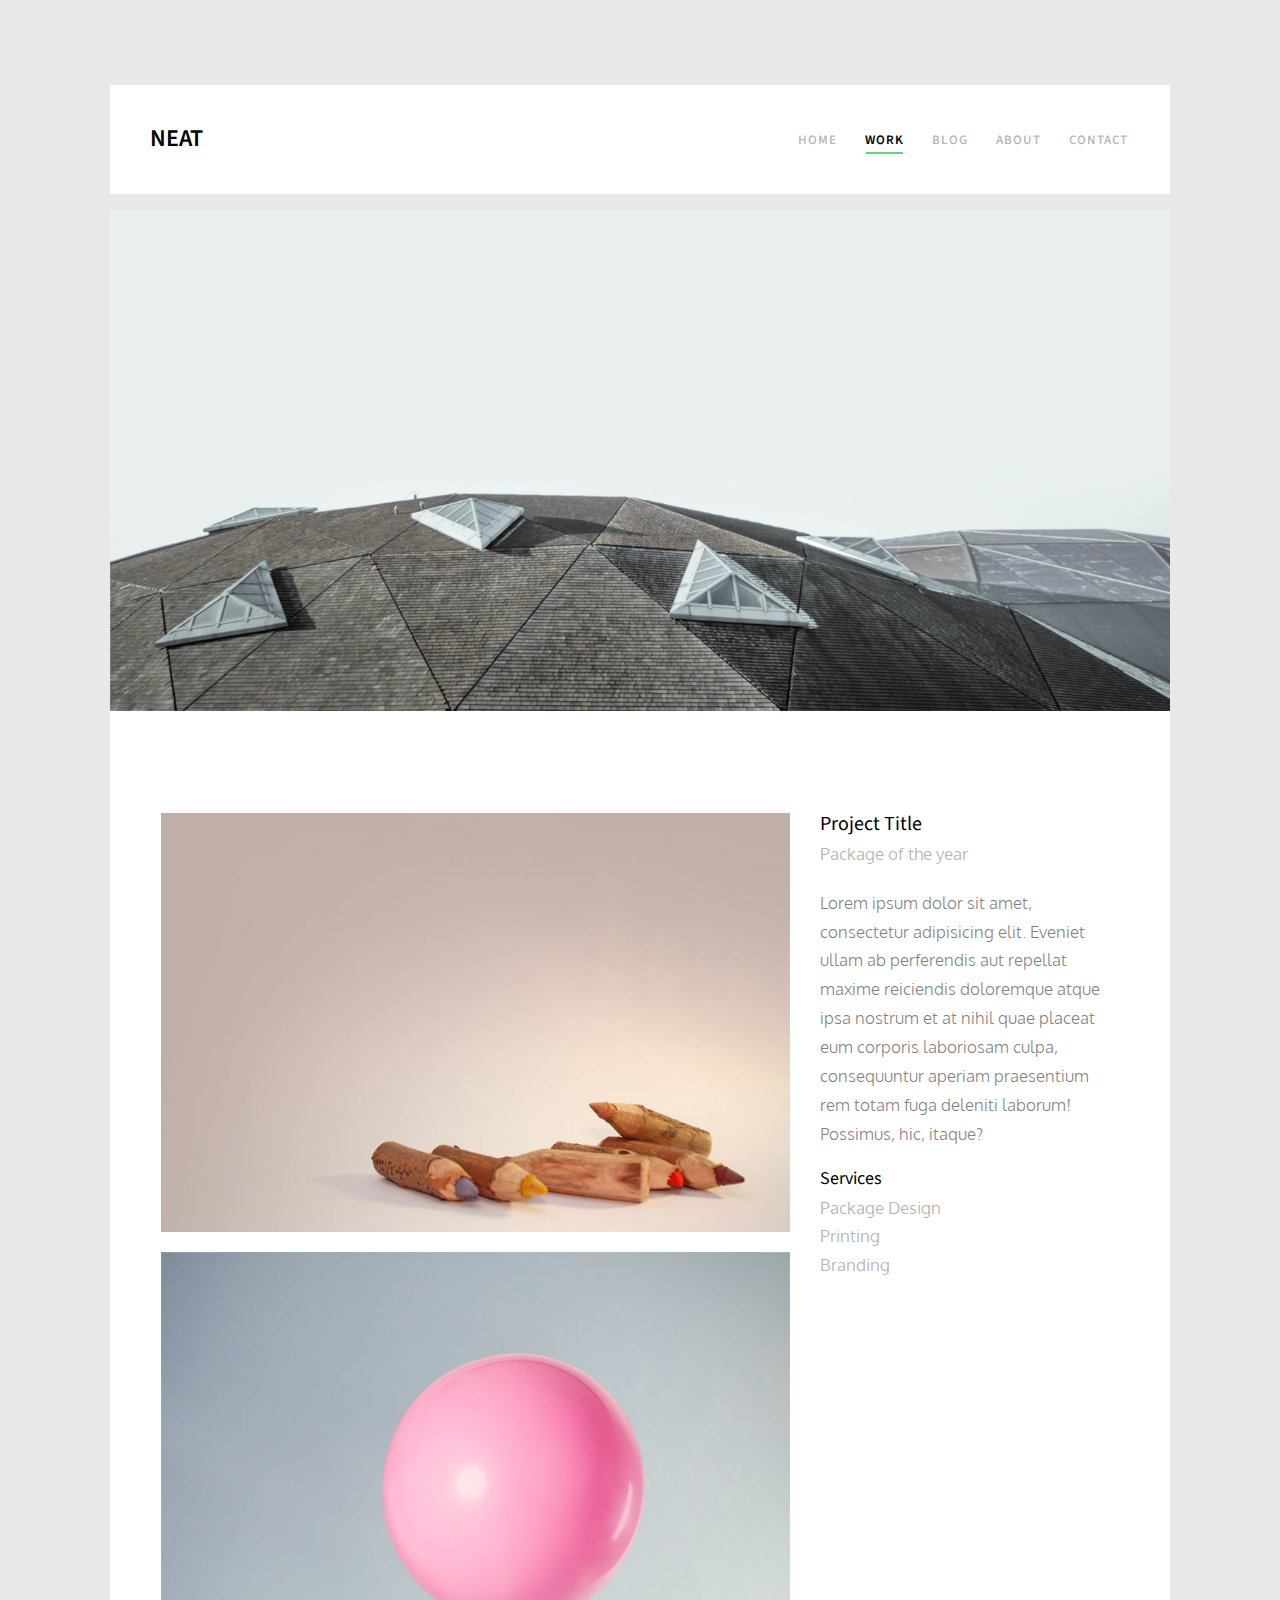
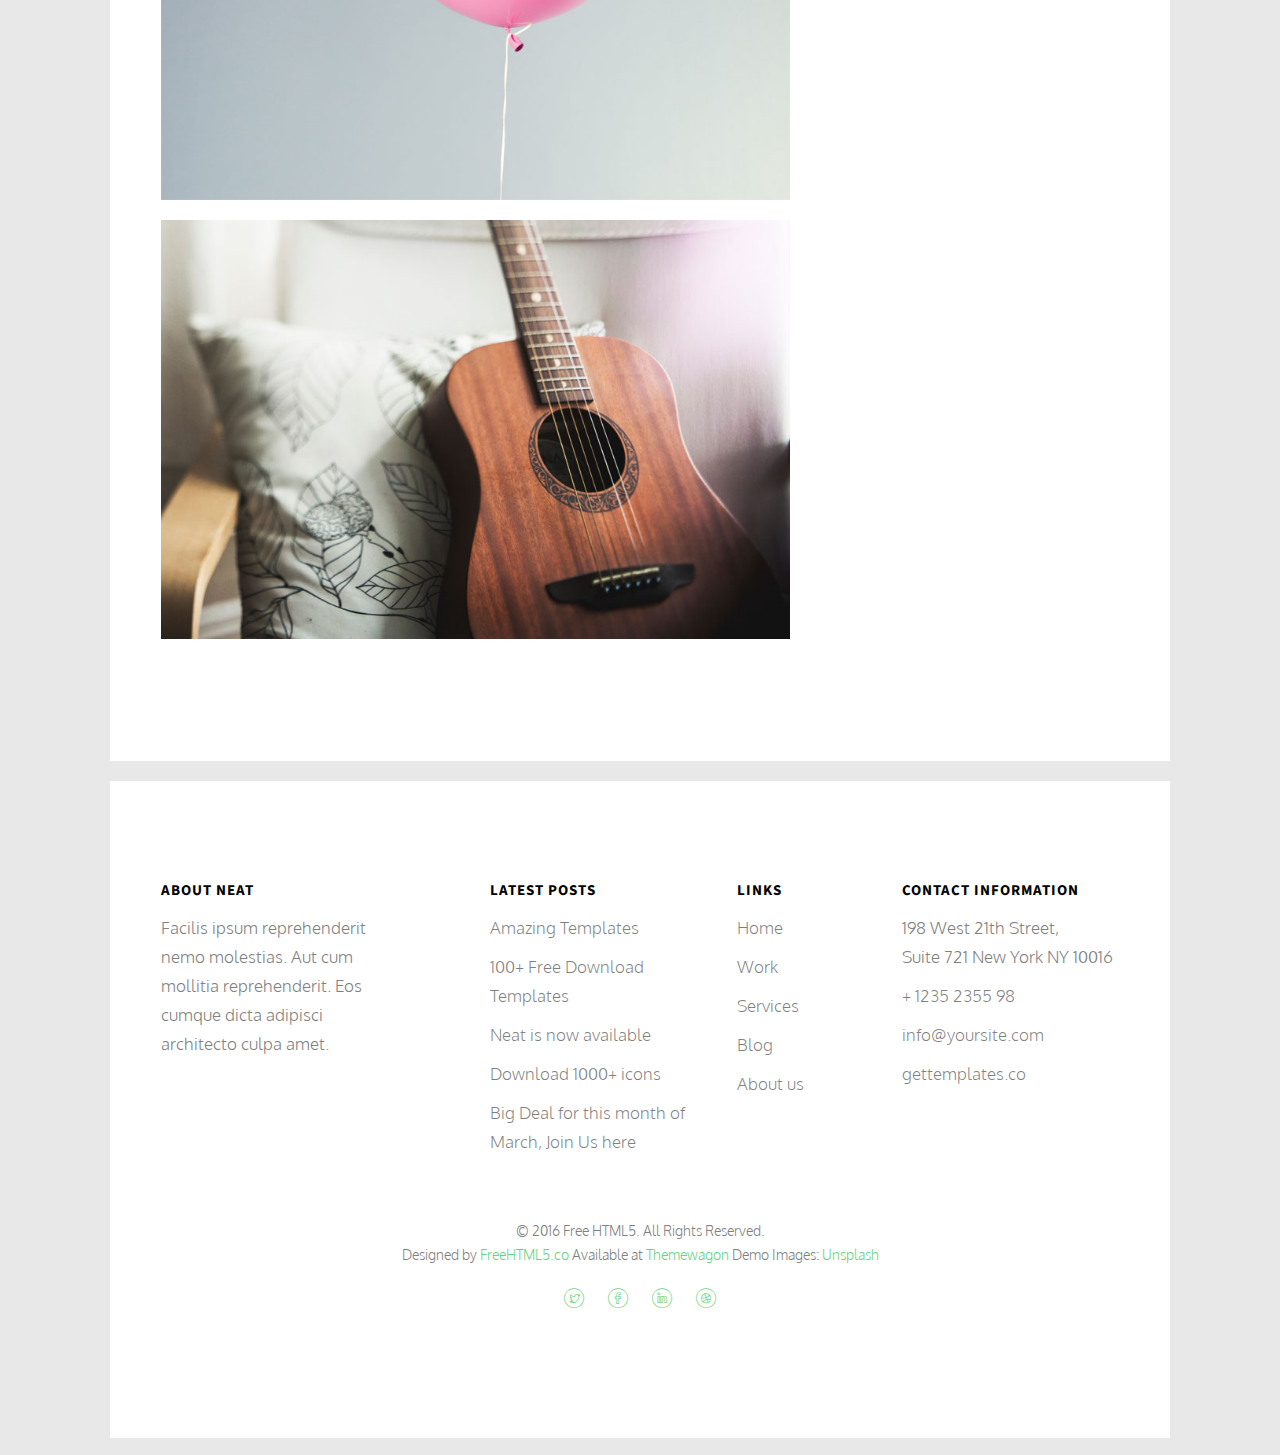
<file: work-single.html>
<!DOCTYPE HTML>
<html>
	<head>
	<meta charset="utf-8">
	<meta http-equiv="X-UA-Compatible" content="IE=edge">
	<title>Neat &mdash; Free Website Template, Free HTML5 Template by freehtml5.co</title>
	<meta name="viewport" content="width=device-width, initial-scale=1">
	<meta name="description" content="Free HTML5 Website Template by freehtml5.co" />
	<meta name="keywords" content="free website templates, free html5, free template, free bootstrap, free website template, html5, css3, mobile first, responsive" />
	<meta name="author" content="freehtml5.co" />

	<!-- 
	//////////////////////////////////////////////////////

	FREE HTML5 TEMPLATE 
	DESIGNED & DEVELOPED by FreeHTML5.co
		
	Website: 		http://freehtml5.co/
	Email: 			info@freehtml5.co
	Twitter: 		http://twitter.com/fh5co
	Facebook: 		https://www.facebook.com/fh5co

	//////////////////////////////////////////////////////
	 -->

  	<!-- Facebook and Twitter integration -->
	<meta property="og:title" content=""/>
	<meta property="og:image" content=""/>
	<meta property="og:url" content=""/>
	<meta property="og:site_name" content=""/>
	<meta property="og:description" content=""/>
	<meta name="twitter:title" content="" />
	<meta name="twitter:image" content="" />
	<meta name="twitter:url" content="" />
	<meta name="twitter:card" content="" />

	<link href="https://fonts.googleapis.com/css?family=Oxygen:300,400" rel="stylesheet">
	<link href="https://fonts.googleapis.com/css?family=Source+Sans+Pro:400,600,700" rel="stylesheet">
	
	<!-- Animate.css -->
	<link rel="stylesheet" href="css/animate.css">
	<!-- Icomoon Icon Fonts-->
	<link rel="stylesheet" href="css/icomoon.css">
	<!-- Bootstrap  -->
	<link rel="stylesheet" href="css/bootstrap.css">

	<!-- Magnific Popup -->
	<link rel="stylesheet" href="css/magnific-popup.css">

	<!-- Flexslider  -->
	<link rel="stylesheet" href="css/flexslider.css">

	<!-- Theme style  -->
	<link rel="stylesheet" href="css/style.css">

	<!-- Modernizr JS -->
	<script src="js/modernizr-2.6.2.min.js"></script>
	<!-- FOR IE9 below -->
	<!--[if lt IE 9]>
	<script src="js/respond.min.js"></script>
	<![endif]-->

	</head>
	<body>
		
	<div class="fh5co-loader"></div>
	
	<div id="page">
	<nav class="fh5co-nav" role="navigation">
		<div class="container-wrap">
			<div class="top-menu">
				<div class="row">
					<div class="col-xs-2">
						<div id="fh5co-logo"><a href="index.html">Neat</a></div>
					</div>
					<div class="col-xs-10 text-right menu-1">
						<ul>
							<li><a href="index.html">Home</a></li>
							<li class="active"><a href="work.html">Work</a></li>
							<li class="has-dropdown">
								<a href="blog.html">Blog</a>
								<ul class="dropdown">
									<li><a href="#">Web Design</a></li>
									<li><a href="#">eCommerce</a></li>
									<li><a href="#">Branding</a></li>
									<li><a href="#">API</a></li>
								</ul>
							</li>
							<li><a href="about.html">About</a></li>
							<li><a href="contact.html">Contact</a></li>
						</ul>
					</div>
				</div>
				
			</div>
		</div>
	</nav>
	<div class="container-wrap">
		<aside id="fh5co-hero">
			<div class="flexslider">
				<ul class="slides">
			   	<li style="background-image: url(images/img_bg_3.jpg);">
			   		<div class="overlay-gradient"></div>
		   			<div class="row">
			   			<div class="col-md-6 col-md-offset-3 slider-text slider-text-bg">
			   				<div class="slider-text-inner text-center">
			   					<h1>Work</h1>
									<h2>Free html5 templates Available at <a href="http://themewagon.com/" target="_blank">Themewagon</a></h2>
			   				</div>
			   			</div>
			   		</div>
			   	</li>		   	
			  	</ul>
		  	</div>
		</aside>		
		<div id="fh5co-work">
			<div class="row">
				<div class="col-md-8">
					<a href="images/portfolio-1.jpg" class="image-popup img-portfolio-detail">
						<img src="images/portfolio-1.jpg" alt="Free HTML5 Template by FreeHTML5.co" class="img-responsive">
					</a>
					<a href="images/portfolio-2.jpg" class="image-popup img-portfolio-detail">
						<img src="images/portfolio-2.jpg" alt="Free HTML5 Template by FreeHTML5.co" class="img-responsive">
					</a>
					<a href="images/portfolio-3.jpg" class="image-popup img-portfolio-detail">
						<img src="images/portfolio-3.jpg" alt="Free HTML5 Template by FreeHTML5.co" class="img-responsive">
					</a>
				</div>
				<div class="col-md-4 fh5co-project-detail">
					<h2 class="fh5co-project-title">Project Title</h2>
					<span class="fh5co-project-sub">Package of the year</span>
					<p>Lorem ipsum dolor sit amet, consectetur adipisicing elit. Eveniet ullam ab perferendis aut repellat maxime reiciendis doloremque atque ipsa nostrum et at nihil quae placeat eum corporis laboriosam culpa, consequuntur aperiam praesentium rem totam fuga deleniti laborum! Possimus, hic, itaque?</p>

					<div class="fh5co-project-service">
						<h3>Services</h3>
						<ul>
							<li>Package Design</li>
							<li>Printing</li>
							<li>Branding</li>
						</ul>
					</div>
				</div>
				
				<!-- <div class="col-md-4 text-center animate-box">
					<a href="#" class="work" style="background-image: url(images/portfolio-1.jpg);">
						<div class="desc">
							<h3>Project Name</h3>
							<span>Illustration</span>
						</div>
					</a>
				</div>
				<div class="col-md-4 text-center animate-box">
					<a href="#" class="work" style="background-image: url(images/portfolio-2.jpg);">
						<div class="desc">
							<h3>Project Name</h3>
							<span>Brading</span>
						</div>
					</a>
				</div>
				<div class="col-md-4 text-center animate-box">
					<a href="#" class="work" style="background-image: url(images/portfolio-3.jpg);">
						<div class="desc">
							<h3>Project Name</h3>
							<span>Illustration</span>
						</div>
					</a>
				</div>
				<div class="col-md-4 text-center animate-box">
					<a href="#" class="work" style="background-image: url(images/portfolio-4.jpg);">
						<div class="desc">
							<h3>Project Name</h3>
							<span>Illustration</span>
						</div>
					</a>
				</div>
				<div class="col-md-4 text-center animate-box">
					<a href="#" class="work image-popup" style="background-image: url(images/portfolio-5.jpg);">
						<div class="desc">
							<h3>Project Name</h3>
							<span>Brading</span>
						</div>
					</a>
				</div>
				<div class="col-md-4 text-center animate-box">
					<a href="#" class="work image-popup" style="background-image: url(images/portfolio-6.jpg);">
						<div class="desc">
							<h3>Project Name</h3>
							<span>Illustration</span>
						</div>
					</a>
				</div> -->
			</div>
		</div>
	</div><!-- END container-wrap -->

	<div class="container-wrap">
		<footer id="fh5co-footer" role="contentinfo">
			<div class="row">
				<div class="col-md-3 fh5co-widget">
					<h4>About Neat</h4>
					<p>Facilis ipsum reprehenderit nemo molestias. Aut cum mollitia reprehenderit. Eos cumque dicta adipisci architecto culpa amet.</p>
				</div>
				<div class="col-md-3 col-md-push-1">
					<h4>Latest Posts</h4>
					<ul class="fh5co-footer-links">
						<li><a href="#">Amazing Templates</a></li>
						<li><a href="#">100+ Free Download Templates</a></li>
						<li><a href="#">Neat is now available</a></li>
						<li><a href="#">Download 1000+ icons</a></li>
						<li><a href="#">Big Deal for this month of March, Join Us here</a></li>
					</ul>
				</div>

				<div class="col-md-3 col-md-push-1">
					<h4>Links</h4>
					<ul class="fh5co-footer-links">
						<li><a href="#">Home</a></li>
						<li><a href="#">Work</a></li>
						<li><a href="#">Services</a></li>
						<li><a href="#">Blog</a></li>
						<li><a href="#">About us</a></li>
					</ul>
				</div>

				<div class="col-md-3">
					<h4>Contact Information</h4>
					<ul class="fh5co-footer-links">
						<li>198 West 21th Street, <br> Suite 721 New York NY 10016</li>
						<li><a href="tel://1234567920">+ 1235 2355 98</a></li>
						<li><a href="mailto:info@yoursite.com">info@yoursite.com</a></li>
						<li><a href="http://gettemplates.co">gettemplates.co</a></li>
					</ul>
				</div>

			</div>

			<div class="row copyright">
				<div class="col-md-12 text-center">
					<p>
						<small class="block">&copy; 2016 Free HTML5. All Rights Reserved.</small> 
						<small class="block">Designed by <a href="http://freehtml5.co/" target="_blank">FreeHTML5.co</a> Available at <a href="http://themewagon.com/" target="_blank">Themewagon</a> Demo Images: <a href="http://unsplash.co/" target="_blank">Unsplash</a></small>
					</p>
					<p>
						<ul class="fh5co-social-icons">
							<li><a href="#"><i class="icon-twitter"></i></a></li>
							<li><a href="#"><i class="icon-facebook"></i></a></li>
							<li><a href="#"><i class="icon-linkedin"></i></a></li>
							<li><a href="#"><i class="icon-dribbble"></i></a></li>
						</ul>
					</p>
				</div>
			</div>
		</footer>
	</div><!-- END container-wrap -->
	</div>

	<div class="gototop js-top">
		<a href="#" class="js-gotop"><i class="icon-arrow-up2"></i></a>
	</div>
	
	<!-- jQuery -->
	<script src="js/jquery.min.js"></script>
	<!-- jQuery Easing -->
	<script src="js/jquery.easing.1.3.js"></script>
	<!-- Bootstrap -->
	<script src="js/bootstrap.min.js"></script>
	<!-- Waypoints -->
	<script src="js/jquery.waypoints.min.js"></script>
	<!-- Flexslider -->
	<script src="js/jquery.flexslider-min.js"></script>
	<!-- Magnific Popup -->
	<script src="js/jquery.magnific-popup.min.js"></script>
	<script src="js/magnific-popup-options.js"></script>
	<!-- Counters -->
	<script src="js/jquery.countTo.js"></script>
	<!-- Main -->
	<script src="js/main.js"></script>

	</body>
</html>
</file>
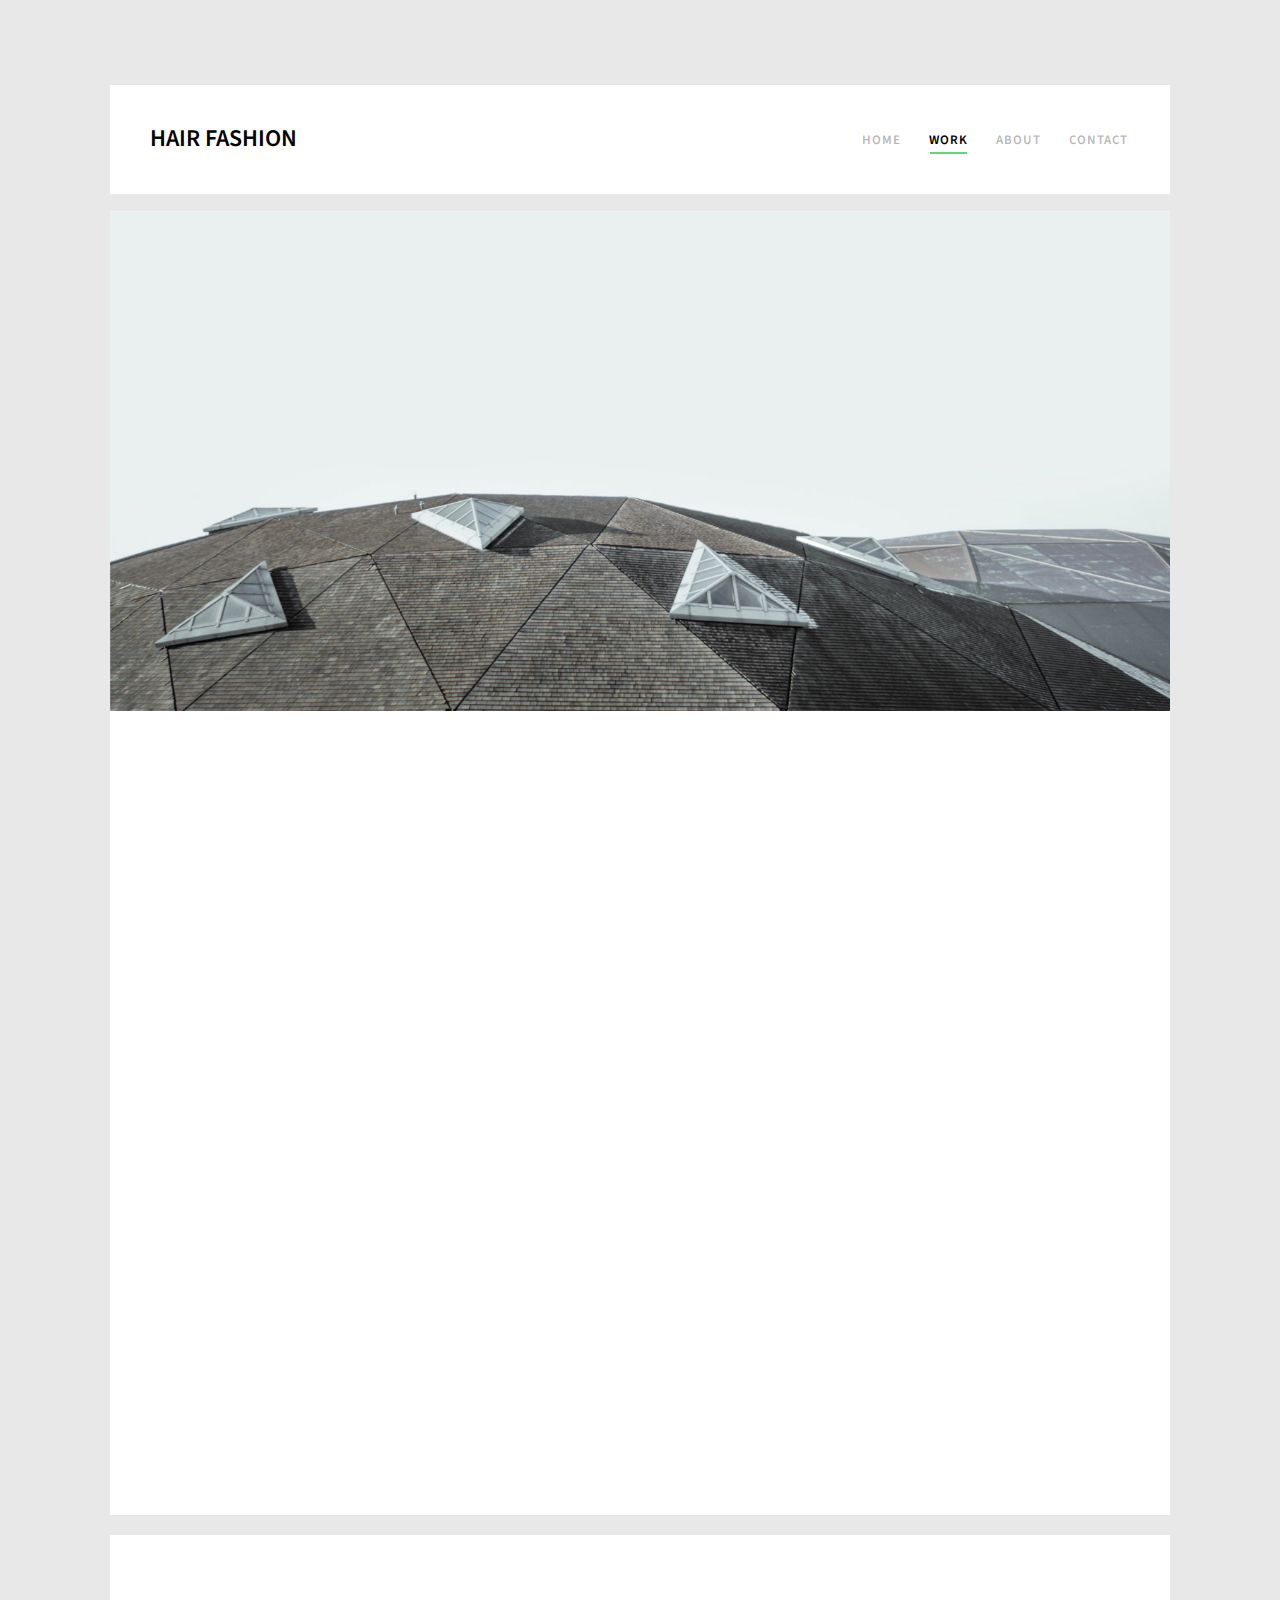
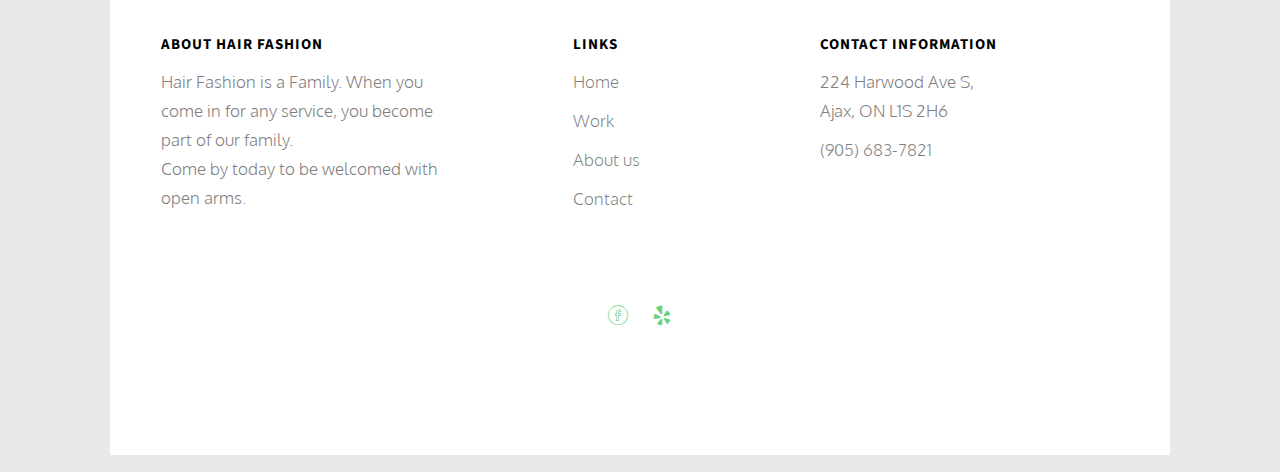
<file: work.html>
<!DOCTYPE HTML>
<html>
	<head>
	<meta charset="utf-8">
	<meta http-equiv="X-UA-Compatible" content="IE=edge">
	<title>Neat &mdash; Free Website Template, Free HTML5 Template by freehtml5.co</title>
	<meta name="viewport" content="width=device-width, initial-scale=1">
	<meta name="description" content="Hair Salon · Barber Shop · Beauty Supply Store" />
	<meta name="keywords" content="Hair Salon · Barber Shop · Beauty Supply Store" />
	<meta name="author" content="" />

	<!--
	//////////////////////////////////////////////////////

	FREE HTML5 TEMPLATE
	DESIGNED & DEVELOPED by FreeHTML5.co

	Website: 		http://freehtml5.co/
	Email: 			info@freehtml5.co
	Twitter: 		http://twitter.com/fh5co
	Facebook: 		https://www.facebook.com/fh5co

	//////////////////////////////////////////////////////
	 -->

  	<!-- Facebook and Twitter integration -->
	<meta property="og:title" content=""/>
	<meta property="og:image" content=""/>
	<meta property="og:url" content=""/>
	<meta property="og:site_name" content=""/>
	<meta property="og:description" content=""/>
	<meta name="twitter:title" content="" />
	<meta name="twitter:image" content="" />
	<meta name="twitter:url" content="" />
	<meta name="twitter:card" content="" />

	<link href="https://fonts.googleapis.com/css?family=Oxygen:300,400" rel="stylesheet">
	<link href="https://fonts.googleapis.com/css?family=Source+Sans+Pro:400,600,700" rel="stylesheet">

	<!-- Animate.css -->
	<link rel="stylesheet" href="css/animate.css">
	<!-- Icomoon Icon Fonts-->
	<link rel="stylesheet" href="css/icomoon.css">
	<!-- Bootstrap  -->
	<link rel="stylesheet" href="css/bootstrap.css">

	<!-- Magnific Popup -->
	<link rel="stylesheet" href="css/magnific-popup.css">

	<!-- Flexslider  -->
	<link rel="stylesheet" href="css/flexslider.css">

	<!-- Theme style  -->
	<link rel="stylesheet" href="css/style.css">

	<!-- Modernizr JS -->
	<script src="js/modernizr-2.6.2.min.js"></script>
	<!-- FOR IE9 below -->
	<!--[if lt IE 9]>
	<script src="js/respond.min.js"></script>
	<![endif]-->

	</head>
	<body>

	<div class="fh5co-loader"></div>

	<div id="page">
	<nav class="fh5co-nav" role="navigation">
		<div class="container-wrap">
			<div class="top-menu">
				<div class="row">
					<div class="col-xs-3">
						<div id="fh5co-logo"><a href="index.html">Hair Fashion</a></div>
					</div>
					<div class="col-xs-9 text-right menu-1">
						<ul>
							<li><a href="index.html">Home</a></li>
							<li class="active"><a href="work.html">Work</a></li>
							<li><a href="about.html">About</a></li>
							<li><a href="contact.html">Contact</a></li>
						</ul>
					</div>
				</div>

			</div>
		</div>
	</nav>
	<div class="container-wrap">
		<aside id="fh5co-hero">
			<div class="flexslider">
				<ul class="slides">
			   	<li style="background-image: url(images/img_bg_3.jpg);">
			   		<div class="overlay-gradient"></div>
		   			<div class="row">
			   			<div class="col-md-6 col-md-offset-3 slider-text slider-text-bg">
			   				<div class="slider-text-inner text-center">
			   					<h1>Work</h1>
									<h2>Here are some of the things that we can do<a href="#" target="_blank"></a></h2>
			   				</div>
			   			</div>
			   		</div>
			   	</li>
			  	</ul>
		  	</div>
		</aside>
		<div id="fh5co-work">
			<div class="row">
				<div class="col-md-4 text-center animate-box">
					<a href="work-single.html" class="work" style="background-image: url(images/portfolio-1.jpg);">
						<div class="desc">
							<h3>Project Name</h3>
							<span>Illustration</span>
						</div>
					</a>
				</div>
				<div class="col-md-4 text-center animate-box">
					<a href="work-single.html" class="work" style="background-image: url(images/portfolio-2.jpg);">
						<div class="desc">
							<h3>Project Name</h3>
							<span>Brading</span>
						</div>
					</a>
				</div>
				<div class="col-md-4 text-center animate-box">
					<a href="work-single.html" class="work" style="background-image: url(images/portfolio-3.jpg);">
						<div class="desc">
							<h3>Project Name</h3>
							<span>Illustration</span>
						</div>
					</a>
				</div>
				<div class="col-md-4 text-center animate-box">
					<a href="work-single.html" class="work" style="background-image: url(images/portfolio-4.jpg);">
						<div class="desc">
							<h3>Project Name</h3>
							<span>Illustration</span>
						</div>
					</a>
				</div>
				<div class="col-md-4 text-center animate-box">
					<a href="work-single.html" class="work" style="background-image: url(images/portfolio-5.jpg);">
						<div class="desc">
							<h3>Project Name</h3>
							<span>Brading</span>
						</div>
					</a>
				</div>
				<div class="col-md-4 text-center animate-box">
					<a href="work-single.html" class="work" style="background-image: url(images/portfolio-6.jpg);">
						<div class="desc">
							<h3>Project Name</h3>
							<span>Illustration</span>
						</div>
					</a>
				</div>
			</div>
		</div>
	</div><!-- END container-wrap -->

	<div class="container-wrap">
		<footer id="fh5co-footer" role="contentinfo">
			<div class="row">
				<div class="col-md-4 fh5co-widget">
					<h4>About Hair Fashion</h4>
					<p>Hair Fashion is a Family. When you come in for any service, you become part of our family.<br>Come by today to be welcomed with open arms.</p>
				</div>

				<div class="col-md-4 col-md-push-1">
					<h4>Links</h4>
					<ul class="fh5co-footer-links">
						<li><a href="index.html">Home</a></li>
						<li><a href="work.html">Work</a></li>
						<li><a href="About.html">About us</a></li>
						<li><a href="contact.html">Contact</a></li>
					</ul>
				</div>

				<div class="col-md-4">
					<h4>Contact Information</h4>
					<ul class="fh5co-footer-links">
						<li>224 Harwood Ave S, <br> Ajax, ON L1S 2H6</li>
						<li><a href="tel://9056837821">(905) 683-7821</a></li>
					</ul>
				</div>

			</div>

			<div class="row copyright">
				<div class="col-md-12 text-center">
					<p>
						<ul class="fh5co-social-icons">
							<li><a href="https://www.facebook.com/hairfashion3000/" target="_blank"><i class="icon-facebook"></i></a></li>
							<li><a href="https://www.yelp.ca/biz/hair-fashion-3000-ajax" target="_blank"><i class="icon-yelp"></i></a></li>
						</ul>
					</p>
				</div>
			</div>
		</footer>
	</div><!-- END container-wrap -->
	</div>

	<div class="gototop js-top">
		<a href="#" class="js-gotop"><i class="icon-arrow-up2"></i></a>
	</div>

	<!-- jQuery -->
	<script src="js/jquery.min.js"></script>
	<!-- jQuery Easing -->
	<script src="js/jquery.easing.1.3.js"></script>
	<!-- Bootstrap -->
	<script src="js/bootstrap.min.js"></script>
	<!-- Waypoints -->
	<script src="js/jquery.waypoints.min.js"></script>
	<!-- Flexslider -->
	<script src="js/jquery.flexslider-min.js"></script>
	<!-- Magnific Popup -->
	<script src="js/jquery.magnific-popup.min.js"></script>
	<script src="js/magnific-popup-options.js"></script>
	<!-- Counters -->
	<script src="js/jquery.countTo.js"></script>
	<!-- Main -->
	<script src="js/main.js"></script>

	</body>
</html>
</file>
<file: css/icomoon.css>
@font-face {
  font-family: 'icomoon';
  src:  url('fonts/icomoon.eot?5j2n32');
  src:  url('fonts/icomoon.eot?5j2n32#iefix') format('embedded-opentype'),
    url('fonts/icomoon.ttf?5j2n32') format('truetype'),
    url('fonts/icomoon.woff?5j2n32') format('woff'),
    url('fonts/icomoon.svg?5j2n32#icomoon') format('svg');
  font-weight: normal;
  font-style: normal;
}

[class^="icon-"], [class*=" icon-"] {
  /* use !important to prevent issues with browser extensions that change fonts */
  font-family: 'icomoon' !important;
  speak: none;
  font-style: normal;
  font-weight: normal;
  font-variant: normal;
  text-transform: none;
  line-height: 1;

  /* Better Font Rendering =========== */
  -webkit-font-smoothing: antialiased;
  -moz-osx-font-smoothing: grayscale;
}

.icon-eye2:before {
  content: "\e064";
}
.icon-paper-clip:before {
  content: "\e065";
}
.icon-mail5:before {
  content: "\e066";
}
.icon-toggle:before {
  content: "\e067";
}
.icon-layout:before {
  content: "\e068";
}
.icon-link2:before {
  content: "\e069";
}
.icon-bell2:before {
  content: "\e06a";
}
.icon-lock3:before {
  content: "\e06b";
}
.icon-unlock:before {
  content: "\e06c";
}
.icon-ribbon2:before {
  content: "\e06d";
}
.icon-image2:before {
  content: "\e06e";
}
.icon-signal:before {
  content: "\e06f";
}
.icon-target3:before {
  content: "\e070";
}
.icon-clipboard3:before {
  content: "\e071";
}
.icon-clock3:before {
  content: "\e072";
}
.icon-watch:before {
  content: "\e073";
}
.icon-air-play:before {
  content: "\e074";
}
.icon-camera3:before {
  content: "\e075";
}
.icon-video2:before {
  content: "\e076";
}
.icon-disc:before {
  content: "\e077";
}
.icon-printer3:before {
  content: "\e078";
}
.icon-monitor:before {
  content: "\e079";
}
.icon-server:before {
  content: "\e07a";
}
.icon-cog2:before {
  content: "\e07b";
}
.icon-heart3:before {
  content: "\e07c";
}
.icon-paragraph:before {
  content: "\e07d";
}
.icon-align-justify:before {
  content: "\e07e";
}
.icon-align-left:before {
  content: "\e07f";
}
.icon-align-center:before {
  content: "\e080";
}
.icon-align-right:before {
  content: "\e081";
}
.icon-book2:before {
  content: "\e082";
}
.icon-layers2:before {
  content: "\e083";
}
.icon-stack2:before {
  content: "\e084";
}
.icon-stack-2:before {
  content: "\e085";
}
.icon-paper:before {
  content: "\e086";
}
.icon-paper-stack:before {
  content: "\e087";
}
.icon-search3:before {
  content: "\e088";
}
.icon-zoom-in2:before {
  content: "\e089";
}
.icon-zoom-out2:before {
  content: "\e08a";
}
.icon-reply2:before {
  content: "\e08b";
}
.icon-circle-plus:before {
  content: "\e08c";
}
.icon-circle-minus:before {
  content: "\e08d";
}
.icon-circle-check:before {
  content: "\e08e";
}
.icon-circle-cross:before {
  content: "\e08f";
}
.icon-square-plus:before {
  content: "\e090";
}
.icon-square-minus:before {
  content: "\e091";
}
.icon-square-check:before {
  content: "\e092";
}
.icon-square-cross:before {
  content: "\e093";
}
.icon-microphone:before {
  content: "\e094";
}
.icon-record:before {
  content: "\e095";
}
.icon-skip-back:before {
  content: "\e096";
}
.icon-rewind:before {
  content: "\e097";
}
.icon-play4:before {
  content: "\e098";
}
.icon-pause3:before {
  content: "\e099";
}
.icon-stop3:before {
  content: "\e09a";
}
.icon-fast-forward:before {
  content: "\e09b";
}
.icon-skip-forward:before {
  content: "\e09c";
}
.icon-shuffle2:before {
  content: "\e09d";
}
.icon-repeat:before {
  content: "\e09e";
}
.icon-folder2:before {
  content: "\e09f";
}
.icon-umbrella:before {
  content: "\e0a0";
}
.icon-moon:before {
  content: "\e0a1";
}
.icon-thermometer:before {
  content: "\e0a2";
}
.icon-drop:before {
  content: "\e0a3";
}
.icon-sun2:before {
  content: "\e0a4";
}
.icon-cloud3:before {
  content: "\e0a5";
}
.icon-cloud-upload2:before {
  content: "\e0a6";
}
.icon-cloud-download2:before {
  content: "\e0a7";
}
.icon-upload4:before {
  content: "\e0a8";
}
.icon-download4:before {
  content: "\e0a9";
}
.icon-location3:before {
  content: "\e0aa";
}
.icon-location-2:before {
  content: "\e0ab";
}
.icon-map3:before {
  content: "\e0ac";
}
.icon-battery:before {
  content: "\e0ad";
}
.icon-head:before {
  content: "\e0ae";
}
.icon-briefcase3:before {
  content: "\e0af";
}
.icon-speech-bubble:before {
  content: "\e0b0";
}
.icon-anchor2:before {
  content: "\e0b1";
}
.icon-globe2:before {
  content: "\e0b2";
}
.icon-box:before {
  content: "\e0b3";
}
.icon-reload:before {
  content: "\e0b4";
}
.icon-share3:before {
  content: "\e0b5";
}
.icon-marquee:before {
  content: "\e0b6";
}
.icon-marquee-plus:before {
  content: "\e0b7";
}
.icon-marquee-minus:before {
  content: "\e0b8";
}
.icon-tag:before {
  content: "\e0b9";
}
.icon-power2:before {
  content: "\e0ba";
}
.icon-command2:before {
  content: "\e0bb";
}
.icon-alt:before {
  content: "\e0bc";
}
.icon-esc:before {
  content: "\e0bd";
}
.icon-bar-graph:before {
  content: "\e0be";
}
.icon-bar-graph-2:before {
  content: "\e0bf";
}
.icon-pie-graph:before {
  content: "\e0c0";
}
.icon-star:before {
  content: "\e0c1";
}
.icon-arrow-left3:before {
  content: "\e0c2";
}
.icon-arrow-right3:before {
  content: "\e0c3";
}
.icon-arrow-up3:before {
  content: "\e0c4";
}
.icon-arrow-down3:before {
  content: "\e0c5";
}
.icon-volume:before {
  content: "\e0c6";
}
.icon-mute:before {
  content: "\e0c7";
}
.icon-content-right:before {
  content: "\e100";
}
.icon-content-left:before {
  content: "\e101";
}
.icon-grid2:before {
  content: "\e102";
}
.icon-grid-2:before {
  content: "\e103";
}
.icon-columns:before {
  content: "\e104";
}
.icon-loader:before {
  content: "\e105";
}
.icon-bag:before {
  content: "\e106";
}
.icon-ban:before {
  content: "\e107";
}
.icon-flag3:before {
  content: "\e108";
}
.icon-trash:before {
  content: "\e109";
}
.icon-expand2:before {
  content: "\e110";
}
.icon-contract:before {
  content: "\e111";
}
.icon-maximize:before {
  content: "\e112";
}
.icon-minimize:before {
  content: "\e113";
}
.icon-plus2:before {
  content: "\e114";
}
.icon-minus2:before {
  content: "\e115";
}
.icon-check:before {
  content: "\e116";
}
.icon-cross2:before {
  content: "\e117";
}
.icon-move:before {
  content: "\e118";
}
.icon-delete:before {
  content: "\e119";
}
.icon-menu5:before {
  content: "\e120";
}
.icon-archive:before {
  content: "\e121";
}
.icon-inbox:before {
  content: "\e122";
}
.icon-outbox:before {
  content: "\e123";
}
.icon-file:before {
  content: "\e124";
}
.icon-file-add:before {
  content: "\e125";
}
.icon-file-subtract:before {
  content: "\e126";
}
.icon-help:before {
  content: "\e127";
}
.icon-open:before {
  content: "\e128";
}
.icon-ellipsis:before {
  content: "\e129";
}
.icon-heart4:before {
  content: "\e900";
}
.icon-cloud4:before {
  content: "\e901";
}
.icon-star2:before {
  content: "\e902";
}
.icon-tv2:before {
  content: "\e903";
}
.icon-sound:before {
  content: "\e904";
}
.icon-video3:before {
  content: "\e905";
}
.icon-trash2:before {
  content: "\e906";
}
.icon-user2:before {
  content: "\e907";
}
.icon-key3:before {
  content: "\e908";
}
.icon-search4:before {
  content: "\e909";
}
.icon-settings:before {
  content: "\e90a";
}
.icon-camera4:before {
  content: "\e90b";
}
.icon-tag2:before {
  content: "\e90c";
}
.icon-lock4:before {
  content: "\e90d";
}
.icon-bulb:before {
  content: "\e90e";
}
.icon-pen2:before {
  content: "\e90f";
}
.icon-diamond:before {
  content: "\e910";
}
.icon-display2:before {
  content: "\e911";
}
.icon-location4:before {
  content: "\e912";
}
.icon-eye3:before {
  content: "\e913";
}
.icon-bubble3:before {
  content: "\e914";
}
.icon-stack3:before {
  content: "\e915";
}
.icon-cup:before {
  content: "\e916";
}
.icon-phone3:before {
  content: "\e917";
}
.icon-news:before {
  content: "\e918";
}
.icon-mail6:before {
  content: "\e919";
}
.icon-like:before {
  content: "\e91a";
}
.icon-photo:before {
  content: "\e91b";
}
.icon-note:before {
  content: "\e91c";
}
.icon-clock4:before {
  content: "\e91d";
}
.icon-paperplane:before {
  content: "\e91e";
}
.icon-params:before {
  content: "\e91f";
}
.icon-banknote:before {
  content: "\e920";
}
.icon-data:before {
  content: "\e921";
}
.icon-music2:before {
  content: "\e922";
}
.icon-megaphone2:before {
  content: "\e923";
}
.icon-study:before {
  content: "\e924";
}
.icon-lab2:before {
  content: "\e925";
}
.icon-food:before {
  content: "\e926";
}
.icon-t-shirt:before {
  content: "\e927";
}
.icon-fire2:before {
  content: "\e928";
}
.icon-clip:before {
  content: "\e929";
}
.icon-shop:before {
  content: "\e92a";
}
.icon-calendar3:before {
  content: "\e92b";
}
.icon-wallet2:before {
  content: "\e92c";
}
.icon-vynil:before {
  content: "\e92d";
}
.icon-truck2:before {
  content: "\e92e";
}
.icon-world:before {
  content: "\e92f";
}
.icon-mobile:before {
  content: "\e000";
}
.icon-laptop:before {
  content: "\e001";
}
.icon-desktop:before {
  content: "\e002";
}
.icon-tablet:before {
  content: "\e003";
}
.icon-phone:before {
  content: "\e004";
}
.icon-document:before {
  content: "\e005";
}
.icon-documents:before {
  content: "\e006";
}
.icon-search:before {
  content: "\e007";
}
.icon-clipboard:before {
  content: "\e008";
}
.icon-newspaper:before {
  content: "\e009";
}
.icon-notebook:before {
  content: "\e00a";
}
.icon-book-open:before {
  content: "\e00b";
}
.icon-browser:before {
  content: "\e00c";
}
.icon-calendar:before {
  content: "\e00d";
}
.icon-presentation:before {
  content: "\e00e";
}
.icon-picture:before {
  content: "\e00f";
}
.icon-pictures:before {
  content: "\e010";
}
.icon-video:before {
  content: "\e011";
}
.icon-camera:before {
  content: "\e012";
}
.icon-printer:before {
  content: "\e013";
}
.icon-toolbox:before {
  content: "\e014";
}
.icon-briefcase:before {
  content: "\e015";
}
.icon-wallet:before {
  content: "\e016";
}
.icon-gift:before {
  content: "\e017";
}
.icon-bargraph:before {
  content: "\e018";
}
.icon-grid:before {
  content: "\e019";
}
.icon-expand:before {
  content: "\e01a";
}
.icon-focus:before {
  content: "\e01b";
}
.icon-edit:before {
  content: "\e01c";
}
.icon-adjustments:before {
  content: "\e01d";
}
.icon-ribbon:before {
  content: "\e01e";
}
.icon-hourglass:before {
  content: "\e01f";
}
.icon-lock:before {
  content: "\e020";
}
.icon-megaphone:before {
  content: "\e021";
}
.icon-shield:before {
  content: "\e022";
}
.icon-trophy:before {
  content: "\e023";
}
.icon-flag:before {
  content: "\e024";
}
.icon-map:before {
  content: "\e025";
}
.icon-puzzle:before {
  content: "\e026";
}
.icon-basket:before {
  content: "\e027";
}
.icon-envelope:before {
  content: "\e028";
}
.icon-streetsign:before {
  content: "\e029";
}
.icon-telescope:before {
  content: "\e02a";
}
.icon-gears:before {
  content: "\e02b";
}
.icon-key:before {
  content: "\e02c";
}
.icon-paperclip:before {
  content: "\e02d";
}
.icon-attachment:before {
  content: "\e02e";
}
.icon-pricetags:before {
  content: "\e02f";
}
.icon-lightbulb:before {
  content: "\e030";
}
.icon-layers:before {
  content: "\e031";
}
.icon-pencil:before {
  content: "\e032";
}
.icon-tools:before {
  content: "\e033";
}
.icon-tools-2:before {
  content: "\e034";
}
.icon-scissors:before {
  content: "\e035";
}
.icon-paintbrush:before {
  content: "\e036";
}
.icon-magnifying-glass:before {
  content: "\e037";
}
.icon-circle-compass:before {
  content: "\e038";
}
.icon-linegraph:before {
  content: "\e039";
}
.icon-mic:before {
  content: "\e03a";
}
.icon-strategy:before {
  content: "\e03b";
}
.icon-beaker:before {
  content: "\e03c";
}
.icon-caution:before {
  content: "\e03d";
}
.icon-recycle:before {
  content: "\e03e";
}
.icon-anchor:before {
  content: "\e03f";
}
.icon-profile-male:before {
  content: "\e040";
}
.icon-profile-female:before {
  content: "\e041";
}
.icon-bike:before {
  content: "\e042";
}
.icon-wine:before {
  content: "\e043";
}
.icon-hotairballoon:before {
  content: "\e044";
}
.icon-globe:before {
  content: "\e045";
}
.icon-genius:before {
  content: "\e046";
}
.icon-map-pin:before {
  content: "\e047";
}
.icon-dial:before {
  content: "\e048";
}
.icon-chat:before {
  content: "\e049";
}
.icon-heart:before {
  content: "\e04a";
}
.icon-cloud:before {
  content: "\e04b";
}
.icon-upload:before {
  content: "\e04c";
}
.icon-download:before {
  content: "\e04d";
}
.icon-target:before {
  content: "\e04e";
}
.icon-hazardous:before {
  content: "\e04f";
}
.icon-piechart:before {
  content: "\e050";
}
.icon-speedometer:before {
  content: "\e051";
}
.icon-global:before {
  content: "\e052";
}
.icon-compass:before {
  content: "\e053";
}
.icon-lifesaver:before {
  content: "\e054";
}
.icon-clock:before {
  content: "\e055";
}
.icon-aperture:before {
  content: "\e056";
}
.icon-quote:before {
  content: "\e057";
}
.icon-scope:before {
  content: "\e058";
}
.icon-alarmclock:before {
  content: "\e059";
}
.icon-refresh:before {
  content: "\e05a";
}
.icon-happy:before {
  content: "\e05b";
}
.icon-sad:before {
  content: "\e05c";
}
.icon-facebook:before {
  content: "\e05d";
}
.icon-twitter:before {
  content: "\e05e";
}
.icon-googleplus:before {
  content: "\e05f";
}
.icon-rss:before {
  content: "\e060";
}
.icon-tumblr:before {
  content: "\e061";
}
.icon-linkedin:before {
  content: "\e062";
}
.icon-dribbble:before {
  content: "\e063";
}
.icon-home:before {
  content: "\e930";
}
.icon-home2:before {
  content: "\e931";
}
.icon-home3:before {
  content: "\e932";
}
.icon-office:before {
  content: "\e933";
}
.icon-newspaper2:before {
  content: "\e934";
}
.icon-pencil2:before {
  content: "\e935";
}
.icon-pencil22:before {
  content: "\e936";
}
.icon-quill:before {
  content: "\e937";
}
.icon-pen:before {
  content: "\e938";
}
.icon-blog:before {
  content: "\e939";
}
.icon-eyedropper:before {
  content: "\e93a";
}
.icon-droplet:before {
  content: "\e93b";
}
.icon-paint-format:before {
  content: "\e93c";
}
.icon-image:before {
  content: "\e93d";
}
.icon-images:before {
  content: "\e93e";
}
.icon-camera2:before {
  content: "\e93f";
}
.icon-headphones:before {
  content: "\e940";
}
.icon-music:before {
  content: "\e941";
}
.icon-play:before {
  content: "\e942";
}
.icon-film:before {
  content: "\e943";
}
.icon-video-camera:before {
  content: "\e944";
}
.icon-dice:before {
  content: "\e945";
}
.icon-pacman:before {
  content: "\e946";
}
.icon-spades:before {
  content: "\e947";
}
.icon-clubs:before {
  content: "\e948";
}
.icon-diamonds:before {
  content: "\e949";
}
.icon-bullhorn:before {
  content: "\e94a";
}
.icon-connection:before {
  content: "\e94b";
}
.icon-podcast:before {
  content: "\e94c";
}
.icon-feed:before {
  content: "\e94d";
}
.icon-mic2:before {
  content: "\e94e";
}
.icon-book:before {
  content: "\e94f";
}
.icon-books:before {
  content: "\e950";
}
.icon-library:before {
  content: "\e951";
}
.icon-file-text:before {
  content: "\e952";
}
.icon-profile:before {
  content: "\e953";
}
.icon-file-empty:before {
  content: "\e954";
}
.icon-files-empty:before {
  content: "\e955";
}
.icon-file-text2:before {
  content: "\e956";
}
.icon-file-picture:before {
  content: "\e957";
}
.icon-file-music:before {
  content: "\e958";
}
.icon-file-play:before {
  content: "\e959";
}
.icon-file-video:before {
  content: "\e95a";
}
.icon-file-zip:before {
  content: "\e95b";
}
.icon-copy:before {
  content: "\e95c";
}
.icon-paste:before {
  content: "\e95d";
}
.icon-stack:before {
  content: "\e95e";
}
.icon-folder:before {
  content: "\e95f";
}
.icon-folder-open:before {
  content: "\e960";
}
.icon-folder-plus:before {
  content: "\e961";
}
.icon-folder-minus:before {
  content: "\e962";
}
.icon-folder-download:before {
  content: "\e963";
}
.icon-folder-upload:before {
  content: "\e964";
}
.icon-price-tag:before {
  content: "\e965";
}
.icon-price-tags:before {
  content: "\e966";
}
.icon-barcode:before {
  content: "\e967";
}
.icon-qrcode:before {
  content: "\e968";
}
.icon-ticket:before {
  content: "\e969";
}
.icon-cart:before {
  content: "\e96a";
}
.icon-coin-dollar:before {
  content: "\e96b";
}
.icon-coin-euro:before {
  content: "\e96c";
}
.icon-coin-pound:before {
  content: "\e96d";
}
.icon-coin-yen:before {
  content: "\e96e";
}
.icon-credit-card:before {
  content: "\e96f";
}
.icon-calculator:before {
  content: "\e970";
}
.icon-lifebuoy:before {
  content: "\e971";
}
.icon-phone2:before {
  content: "\e972";
}
.icon-phone-hang-up:before {
  content: "\e973";
}
.icon-address-book:before {
  content: "\e974";
}
.icon-envelop:before {
  content: "\e975";
}
.icon-pushpin:before {
  content: "\e976";
}
.icon-location:before {
  content: "\e977";
}
.icon-location2:before {
  content: "\e978";
}
.icon-compass2:before {
  content: "\e979";
}
.icon-compass22:before {
  content: "\e97a";
}
.icon-map2:before {
  content: "\e97b";
}
.icon-map22:before {
  content: "\e97c";
}
.icon-history:before {
  content: "\e97d";
}
.icon-clock2:before {
  content: "\e97e";
}
.icon-clock22:before {
  content: "\e97f";
}
.icon-alarm:before {
  content: "\e980";
}
.icon-bell:before {
  content: "\e981";
}
.icon-stopwatch:before {
  content: "\e982";
}
.icon-calendar2:before {
  content: "\e983";
}
.icon-printer2:before {
  content: "\e984";
}
.icon-keyboard:before {
  content: "\e985";
}
.icon-display:before {
  content: "\e986";
}
.icon-laptop2:before {
  content: "\e987";
}
.icon-mobile2:before {
  content: "\e988";
}
.icon-mobile22:before {
  content: "\e989";
}
.icon-tablet2:before {
  content: "\e98a";
}
.icon-tv:before {
  content: "\e98b";
}
.icon-drawer:before {
  content: "\e98c";
}
.icon-drawer2:before {
  content: "\e98d";
}
.icon-box-add:before {
  content: "\e98e";
}
.icon-box-remove:before {
  content: "\e98f";
}
.icon-download3:before {
  content: "\e990";
}
.icon-upload2:before {
  content: "\e991";
}
.icon-floppy-disk:before {
  content: "\e992";
}
.icon-drive:before {
  content: "\e993";
}
.icon-database:before {
  content: "\e994";
}
.icon-undo:before {
  content: "\e995";
}
.icon-redo:before {
  content: "\e996";
}
.icon-undo2:before {
  content: "\e997";
}
.icon-redo2:before {
  content: "\e998";
}
.icon-forward:before {
  content: "\e999";
}
.icon-reply:before {
  content: "\e99a";
}
.icon-bubble:before {
  content: "\e99b";
}
.icon-bubbles:before {
  content: "\e99c";
}
.icon-bubbles2:before {
  content: "\e99d";
}
.icon-bubble2:before {
  content: "\e99e";
}
.icon-bubbles3:before {
  content: "\e99f";
}
.icon-bubbles4:before {
  content: "\e9a0";
}
.icon-user:before {
  content: "\e9a1";
}
.icon-users:before {
  content: "\e9a2";
}
.icon-user-plus:before {
  content: "\e9a3";
}
.icon-user-minus:before {
  content: "\e9a4";
}
.icon-user-check:before {
  content: "\e9a5";
}
.icon-user-tie:before {
  content: "\e9a6";
}
.icon-quotes-left:before {
  content: "\e9a7";
}
.icon-quotes-right:before {
  content: "\e9a8";
}
.icon-hour-glass:before {
  content: "\e9a9";
}
.icon-spinner:before {
  content: "\e9aa";
}
.icon-spinner2:before {
  content: "\e9ab";
}
.icon-spinner3:before {
  content: "\e9ac";
}
.icon-spinner4:before {
  content: "\e9ad";
}
.icon-spinner5:before {
  content: "\e9ae";
}
.icon-spinner6:before {
  content: "\e9af";
}
.icon-spinner7:before {
  content: "\e9b0";
}
.icon-spinner8:before {
  content: "\e9b1";
}
.icon-spinner9:before {
  content: "\e9b2";
}
.icon-spinner10:before {
  content: "\e9b3";
}
.icon-spinner11:before {
  content: "\e9b4";
}
.icon-binoculars:before {
  content: "\e9b5";
}
.icon-search2:before {
  content: "\e9b6";
}
.icon-zoom-in:before {
  content: "\e9b7";
}
.icon-zoom-out:before {
  content: "\e9b8";
}
.icon-enlarge:before {
  content: "\e9b9";
}
.icon-shrink:before {
  content: "\e9ba";
}
.icon-enlarge2:before {
  content: "\e9bb";
}
.icon-shrink2:before {
  content: "\e9bc";
}
.icon-key2:before {
  content: "\e9bd";
}
.icon-key22:before {
  content: "\e9be";
}
.icon-lock2:before {
  content: "\e9bf";
}
.icon-unlocked:before {
  content: "\e9c0";
}
.icon-wrench:before {
  content: "\e9c1";
}
.icon-equalizer:before {
  content: "\e9c2";
}
.icon-equalizer2:before {
  content: "\e9c3";
}
.icon-cog:before {
  content: "\e9c4";
}
.icon-cogs:before {
  content: "\e9c5";
}
.icon-hammer:before {
  content: "\e9c6";
}
.icon-magic-wand:before {
  content: "\e9c7";
}
.icon-aid-kit:before {
  content: "\e9c8";
}
.icon-bug:before {
  content: "\e9c9";
}
.icon-pie-chart:before {
  content: "\e9ca";
}
.icon-stats-dots:before {
  content: "\e9cb";
}
.icon-stats-bars:before {
  content: "\e9cc";
}
.icon-stats-bars2:before {
  content: "\e9cd";
}
.icon-trophy2:before {
  content: "\e9ce";
}
.icon-gift2:before {
  content: "\e9cf";
}
.icon-glass:before {
  content: "\e9d0";
}
.icon-glass2:before {
  content: "\e9d1";
}
.icon-mug:before {
  content: "\e9d2";
}
.icon-spoon-knife:before {
  content: "\e9d3";
}
.icon-leaf:before {
  content: "\e9d4";
}
.icon-rocket:before {
  content: "\e9d5";
}
.icon-meter:before {
  content: "\e9d6";
}
.icon-meter2:before {
  content: "\e9d7";
}
.icon-hammer2:before {
  content: "\e9d8";
}
.icon-fire:before {
  content: "\e9d9";
}
.icon-lab:before {
  content: "\e9da";
}
.icon-magnet:before {
  content: "\e9db";
}
.icon-bin:before {
  content: "\e9dc";
}
.icon-bin2:before {
  content: "\e9dd";
}
.icon-briefcase2:before {
  content: "\e9de";
}
.icon-airplane:before {
  content: "\e9df";
}
.icon-truck:before {
  content: "\e9e0";
}
.icon-road:before {
  content: "\e9e1";
}
.icon-accessibility:before {
  content: "\e9e2";
}
.icon-target2:before {
  content: "\e9e3";
}
.icon-shield2:before {
  content: "\e9e4";
}
.icon-power:before {
  content: "\e9e5";
}
.icon-switch:before {
  content: "\e9e6";
}
.icon-power-cord:before {
  content: "\e9e7";
}
.icon-clipboard2:before {
  content: "\e9e8";
}
.icon-list-numbered:before {
  content: "\e9e9";
}
.icon-list:before {
  content: "\e9ea";
}
.icon-list2:before {
  content: "\e9eb";
}
.icon-tree:before {
  content: "\e9ec";
}
.icon-menu:before {
  content: "\e9ed";
}
.icon-menu2:before {
  content: "\e9ee";
}
.icon-menu3:before {
  content: "\e9ef";
}
.icon-menu4:before {
  content: "\e9f0";
}
.icon-cloud2:before {
  content: "\e9f1";
}
.icon-cloud-download:before {
  content: "\e9f2";
}
.icon-cloud-upload:before {
  content: "\e9f3";
}
.icon-cloud-check:before {
  content: "\e9f4";
}
.icon-download2:before {
  content: "\e9f5";
}
.icon-upload22:before {
  content: "\e9f6";
}
.icon-download32:before {
  content: "\e9f7";
}
.icon-upload3:before {
  content: "\e9f8";
}
.icon-sphere:before {
  content: "\e9f9";
}
.icon-earth:before {
  content: "\e9fa";
}
.icon-link:before {
  content: "\e9fb";
}
.icon-flag2:before {
  content: "\e9fc";
}
.icon-attachment2:before {
  content: "\e9fd";
}
.icon-eye:before {
  content: "\e9fe";
}
.icon-eye-plus:before {
  content: "\e9ff";
}
.icon-eye-minus:before {
  content: "\ea00";
}
.icon-eye-blocked:before {
  content: "\ea01";
}
.icon-bookmark:before {
  content: "\ea02";
}
.icon-bookmarks:before {
  content: "\ea03";
}
.icon-sun:before {
  content: "\ea04";
}
.icon-contrast:before {
  content: "\ea05";
}
.icon-brightness-contrast:before {
  content: "\ea06";
}
.icon-star-empty:before {
  content: "\ea07";
}
.icon-star-half:before {
  content: "\ea08";
}
.icon-star-full:before {
  content: "\ea09";
}
.icon-heart2:before {
  content: "\ea0a";
}
.icon-heart-broken:before {
  content: "\ea0b";
}
.icon-man:before {
  content: "\ea0c";
}
.icon-woman:before {
  content: "\ea0d";
}
.icon-man-woman:before {
  content: "\ea0e";
}
.icon-happy3:before {
  content: "\ea0f";
}
.icon-happy2:before {
  content: "\ea10";
}
.icon-smile:before {
  content: "\ea11";
}
.icon-smile2:before {
  content: "\ea12";
}
.icon-tongue:before {
  content: "\ea13";
}
.icon-tongue2:before {
  content: "\ea14";
}
.icon-sad2:before {
  content: "\ea15";
}
.icon-sad22:before {
  content: "\ea16";
}
.icon-wink:before {
  content: "\ea17";
}
.icon-wink2:before {
  content: "\ea18";
}
.icon-grin:before {
  content: "\ea19";
}
.icon-grin2:before {
  content: "\ea1a";
}
.icon-cool:before {
  content: "\ea1b";
}
.icon-cool2:before {
  content: "\ea1c";
}
.icon-angry:before {
  content: "\ea1d";
}
.icon-angry2:before {
  content: "\ea1e";
}
.icon-evil:before {
  content: "\ea1f";
}
.icon-evil2:before {
  content: "\ea20";
}
.icon-shocked:before {
  content: "\ea21";
}
.icon-shocked2:before {
  content: "\ea22";
}
.icon-baffled:before {
  content: "\ea23";
}
.icon-baffled2:before {
  content: "\ea24";
}
.icon-confused:before {
  content: "\ea25";
}
.icon-confused2:before {
  content: "\ea26";
}
.icon-neutral:before {
  content: "\ea27";
}
.icon-neutral2:before {
  content: "\ea28";
}
.icon-hipster:before {
  content: "\ea29";
}
.icon-hipster2:before {
  content: "\ea2a";
}
.icon-wondering:before {
  content: "\ea2b";
}
.icon-wondering2:before {
  content: "\ea2c";
}
.icon-sleepy:before {
  content: "\ea2d";
}
.icon-sleepy2:before {
  content: "\ea2e";
}
.icon-frustrated:before {
  content: "\ea2f";
}
.icon-frustrated2:before {
  content: "\ea30";
}
.icon-crying:before {
  content: "\ea31";
}
.icon-crying2:before {
  content: "\ea32";
}
.icon-point-up:before {
  content: "\ea33";
}
.icon-point-right:before {
  content: "\ea34";
}
.icon-point-down:before {
  content: "\ea35";
}
.icon-point-left:before {
  content: "\ea36";
}
.icon-warning:before {
  content: "\ea37";
}
.icon-notification:before {
  content: "\ea38";
}
.icon-question:before {
  content: "\ea39";
}
.icon-plus:before {
  content: "\ea3a";
}
.icon-minus:before {
  content: "\ea3b";
}
.icon-info:before {
  content: "\ea3c";
}
.icon-cancel-circle:before {
  content: "\ea3d";
}
.icon-blocked:before {
  content: "\ea3e";
}
.icon-cross:before {
  content: "\ea3f";
}
.icon-checkmark:before {
  content: "\ea40";
}
.icon-checkmark2:before {
  content: "\ea41";
}
.icon-spell-check:before {
  content: "\ea42";
}
.icon-enter:before {
  content: "\ea43";
}
.icon-exit:before {
  content: "\ea44";
}
.icon-play2:before {
  content: "\ea45";
}
.icon-pause:before {
  content: "\ea46";
}
.icon-stop:before {
  content: "\ea47";
}
.icon-previous:before {
  content: "\ea48";
}
.icon-next:before {
  content: "\ea49";
}
.icon-backward:before {
  content: "\ea4a";
}
.icon-forward2:before {
  content: "\ea4b";
}
.icon-play3:before {
  content: "\ea4c";
}
.icon-pause2:before {
  content: "\ea4d";
}
.icon-stop2:before {
  content: "\ea4e";
}
.icon-backward2:before {
  content: "\ea4f";
}
.icon-forward3:before {
  content: "\ea50";
}
.icon-first:before {
  content: "\ea51";
}
.icon-last:before {
  content: "\ea52";
}
.icon-previous2:before {
  content: "\ea53";
}
.icon-next2:before {
  content: "\ea54";
}
.icon-eject:before {
  content: "\ea55";
}
.icon-volume-high:before {
  content: "\ea56";
}
.icon-volume-medium:before {
  content: "\ea57";
}
.icon-volume-low:before {
  content: "\ea58";
}
.icon-volume-mute:before {
  content: "\ea59";
}
.icon-volume-mute2:before {
  content: "\ea5a";
}
.icon-volume-increase:before {
  content: "\ea5b";
}
.icon-volume-decrease:before {
  content: "\ea5c";
}
.icon-loop:before {
  content: "\ea5d";
}
.icon-loop2:before {
  content: "\ea5e";
}
.icon-infinite:before {
  content: "\ea5f";
}
.icon-shuffle:before {
  content: "\ea60";
}
.icon-arrow-up-left:before {
  content: "\ea61";
}
.icon-arrow-up:before {
  content: "\ea62";
}
.icon-arrow-up-right:before {
  content: "\ea63";
}
.icon-arrow-right:before {
  content: "\ea64";
}
.icon-arrow-down-right:before {
  content: "\ea65";
}
.icon-arrow-down:before {
  content: "\ea66";
}
.icon-arrow-down-left:before {
  content: "\ea67";
}
.icon-arrow-left:before {
  content: "\ea68";
}
.icon-arrow-up-left2:before {
  content: "\ea69";
}
.icon-arrow-up2:before {
  content: "\ea6a";
}
.icon-arrow-up-right2:before {
  content: "\ea6b";
}
.icon-arrow-right2:before {
  content: "\ea6c";
}
.icon-arrow-down-right2:before {
  content: "\ea6d";
}
.icon-arrow-down2:before {
  content: "\ea6e";
}
.icon-arrow-down-left2:before {
  content: "\ea6f";
}
.icon-arrow-left2:before {
  content: "\ea70";
}
.icon-circle-up:before {
  content: "\ea71";
}
.icon-circle-right:before {
  content: "\ea72";
}
.icon-circle-down:before {
  content: "\ea73";
}
.icon-circle-left:before {
  content: "\ea74";
}
.icon-tab:before {
  content: "\ea75";
}
.icon-move-up:before {
  content: "\ea76";
}
.icon-move-down:before {
  content: "\ea77";
}
.icon-sort-alpha-asc:before {
  content: "\ea78";
}
.icon-sort-alpha-desc:before {
  content: "\ea79";
}
.icon-sort-numeric-asc:before {
  content: "\ea7a";
}
.icon-sort-numberic-desc:before {
  content: "\ea7b";
}
.icon-sort-amount-asc:before {
  content: "\ea7c";
}
.icon-sort-amount-desc:before {
  content: "\ea7d";
}
.icon-command:before {
  content: "\ea7e";
}
.icon-shift:before {
  content: "\ea7f";
}
.icon-ctrl:before {
  content: "\ea80";
}
.icon-opt:before {
  content: "\ea81";
}
.icon-checkbox-checked:before {
  content: "\ea82";
}
.icon-checkbox-unchecked:before {
  content: "\ea83";
}
.icon-radio-checked:before {
  content: "\ea84";
}
.icon-radio-checked2:before {
  content: "\ea85";
}
.icon-radio-unchecked:before {
  content: "\ea86";
}
.icon-crop:before {
  content: "\ea87";
}
.icon-make-group:before {
  content: "\ea88";
}
.icon-ungroup:before {
  content: "\ea89";
}
.icon-scissors2:before {
  content: "\ea8a";
}
.icon-filter:before {
  content: "\ea8b";
}
.icon-font:before {
  content: "\ea8c";
}
.icon-ligature:before {
  content: "\ea8d";
}
.icon-ligature2:before {
  content: "\ea8e";
}
.icon-text-height:before {
  content: "\ea8f";
}
.icon-text-width:before {
  content: "\ea90";
}
.icon-font-size:before {
  content: "\ea91";
}
.icon-bold:before {
  content: "\ea92";
}
.icon-underline:before {
  content: "\ea93";
}
.icon-italic:before {
  content: "\ea94";
}
.icon-strikethrough:before {
  content: "\ea95";
}
.icon-omega:before {
  content: "\ea96";
}
.icon-sigma:before {
  content: "\ea97";
}
.icon-page-break:before {
  content: "\ea98";
}
.icon-superscript:before {
  content: "\ea99";
}
.icon-subscript:before {
  content: "\ea9a";
}
.icon-superscript2:before {
  content: "\ea9b";
}
.icon-subscript2:before {
  content: "\ea9c";
}
.icon-text-color:before {
  content: "\ea9d";
}
.icon-pagebreak:before {
  content: "\ea9e";
}
.icon-clear-formatting:before {
  content: "\ea9f";
}
.icon-table:before {
  content: "\eaa0";
}
.icon-table2:before {
  content: "\eaa1";
}
.icon-insert-template:before {
  content: "\eaa2";
}
.icon-pilcrow:before {
  content: "\eaa3";
}
.icon-ltr:before {
  content: "\eaa4";
}
.icon-rtl:before {
  content: "\eaa5";
}
.icon-section:before {
  content: "\eaa6";
}
.icon-paragraph-left:before {
  content: "\eaa7";
}
.icon-paragraph-center:before {
  content: "\eaa8";
}
.icon-paragraph-right:before {
  content: "\eaa9";
}
.icon-paragraph-justify:before {
  content: "\eaaa";
}
.icon-indent-increase:before {
  content: "\eaab";
}
.icon-indent-decrease:before {
  content: "\eaac";
}
.icon-share:before {
  content: "\eaad";
}
.icon-new-tab:before {
  content: "\eaae";
}
.icon-embed:before {
  content: "\eaaf";
}
.icon-embed2:before {
  content: "\eab0";
}
.icon-terminal:before {
  content: "\eab1";
}
.icon-share2:before {
  content: "\eab2";
}
.icon-mail:before {
  content: "\eab3";
}
.icon-mail2:before {
  content: "\eab4";
}
.icon-mail3:before {
  content: "\eab5";
}
.icon-mail4:before {
  content: "\eab6";
}
.icon-amazon:before {
  content: "\eab7";
}
.icon-google:before {
  content: "\eab8";
}
.icon-google2:before {
  content: "\eab9";
}
.icon-google3:before {
  content: "\eaba";
}
.icon-google-plus:before {
  content: "\eabb";
}
.icon-google-plus2:before {
  content: "\eabc";
}
.icon-google-plus3:before {
  content: "\eabd";
}
.icon-hangouts:before {
  content: "\eabe";
}
.icon-google-drive:before {
  content: "\eabf";
}
.icon-facebook2:before {
  content: "\eac0";
}
.icon-facebook22:before {
  content: "\eac1";
}
.icon-instagram:before {
  content: "\eac2";
}
.icon-whatsapp:before {
  content: "\eac3";
}
.icon-spotify:before {
  content: "\eac4";
}
.icon-telegram:before {
  content: "\eac5";
}
.icon-twitter2:before {
  content: "\eac6";
}
.icon-vine:before {
  content: "\eac7";
}
.icon-vk:before {
  content: "\eac8";
}
.icon-renren:before {
  content: "\eac9";
}
.icon-sina-weibo:before {
  content: "\eaca";
}
.icon-rss2:before {
  content: "\eacb";
}
.icon-rss22:before {
  content: "\eacc";
}
.icon-youtube:before {
  content: "\eacd";
}
.icon-youtube2:before {
  content: "\eace";
}
.icon-twitch:before {
  content: "\eacf";
}
.icon-vimeo:before {
  content: "\ead0";
}
.icon-vimeo2:before {
  content: "\ead1";
}
.icon-lanyrd:before {
  content: "\ead2";
}
.icon-flickr:before {
  content: "\ead3";
}
.icon-flickr2:before {
  content: "\ead4";
}
.icon-flickr3:before {
  content: "\ead5";
}
.icon-flickr4:before {
  content: "\ead6";
}
.icon-dribbble2:before {
  content: "\ead7";
}
.icon-behance:before {
  content: "\ead8";
}
.icon-behance2:before {
  content: "\ead9";
}
.icon-deviantart:before {
  content: "\eada";
}
.icon-500px:before {
  content: "\eadb";
}
.icon-steam:before {
  content: "\eadc";
}
.icon-steam2:before {
  content: "\eadd";
}
.icon-dropbox:before {
  content: "\eade";
}
.icon-onedrive:before {
  content: "\eadf";
}
.icon-github:before {
  content: "\eae0";
}
.icon-npm:before {
  content: "\eae1";
}
.icon-basecamp:before {
  content: "\eae2";
}
.icon-trello:before {
  content: "\eae3";
}
.icon-wordpress:before {
  content: "\eae4";
}
.icon-joomla:before {
  content: "\eae5";
}
.icon-ello:before {
  content: "\eae6";
}
.icon-blogger:before {
  content: "\eae7";
}
.icon-blogger2:before {
  content: "\eae8";
}
.icon-tumblr2:before {
  content: "\eae9";
}
.icon-tumblr22:before {
  content: "\eaea";
}
.icon-yahoo:before {
  content: "\eaeb";
}
.icon-yahoo2:before {
  content: "\eaec";
}
.icon-tux:before {
  content: "\eaed";
}
.icon-appleinc:before {
  content: "\eaee";
}
.icon-finder:before {
  content: "\eaef";
}
.icon-android:before {
  content: "\eaf0";
}
.icon-windows:before {
  content: "\eaf1";
}
.icon-windows8:before {
  content: "\eaf2";
}
.icon-soundcloud:before {
  content: "\eaf3";
}
.icon-soundcloud2:before {
  content: "\eaf4";
}
.icon-skype:before {
  content: "\eaf5";
}
.icon-reddit:before {
  content: "\eaf6";
}
.icon-hackernews:before {
  content: "\eaf7";
}
.icon-wikipedia:before {
  content: "\eaf8";
}
.icon-linkedin2:before {
  content: "\eaf9";
}
.icon-linkedin22:before {
  content: "\eafa";
}
.icon-lastfm:before {
  content: "\eafb";
}
.icon-lastfm2:before {
  content: "\eafc";
}
.icon-delicious:before {
  content: "\eafd";
}
.icon-stumbleupon:before {
  content: "\eafe";
}
.icon-stumbleupon2:before {
  content: "\eaff";
}
.icon-stackoverflow:before {
  content: "\eb00";
}
.icon-pinterest:before {
  content: "\eb01";
}
.icon-pinterest2:before {
  content: "\eb02";
}
.icon-xing:before {
  content: "\eb03";
}
.icon-xing2:before {
  content: "\eb04";
}
.icon-flattr:before {
  content: "\eb05";
}
.icon-foursquare:before {
  content: "\eb06";
}
.icon-yelp:before {
  content: "\eb07";
}
.icon-paypal:before {
  content: "\eb08";
}
.icon-chrome:before {
  content: "\eb09";
}
.icon-firefox:before {
  content: "\eb0a";
}
.icon-IE:before {
  content: "\eb0b";
}
.icon-edge:before {
  content: "\eb0c";
}
.icon-safari:before {
  content: "\eb0d";
}
.icon-opera:before {
  content: "\eb0e";
}
.icon-file-pdf:before {
  content: "\eb0f";
}
.icon-file-openoffice:before {
  content: "\eb10";
}
.icon-file-word:before {
  content: "\eb11";
}
.icon-file-excel:before {
  content: "\eb12";
}
.icon-libreoffice:before {
  content: "\eb13";
}
.icon-html-five:before {
  content: "\eb14";
}
.icon-html-five2:before {
  content: "\eb15";
}
.icon-css3:before {
  content: "\eb16";
}
.icon-git:before {
  content: "\eb17";
}
.icon-codepen:before {
  content: "\eb18";
}
.icon-svg:before {
  content: "\eb19";
}
.icon-IcoMoon:before {
  content: "\eb1a";
}
</file>
<file: css/style.css>
@font-face {
  font-family: 'icomoon';
  src: url("../fonts/icomoon/icomoon.eot?srf3rx");
  src: url("../fonts/icomoon/icomoon.eot?srf3rx#iefix") format("embedded-opentype"), url("../fonts/icomoon/icomoon.ttf?srf3rx") format("truetype"), url("../fonts/icomoon/icomoon.woff?srf3rx") format("woff"), url("../fonts/icomoon/icomoon.svg?srf3rx#icomoon") format("svg");
  font-weight: normal;
  font-style: normal;
}
/* =======================================================
*
* 	Template Style
*
* ======================================================= */
body {
  font-family: "Oxygen", sans-serif;
  font-weight: 300;
  font-size: 17px;
  line-height: 1.7;
  color: gray;
  background: #e8e8e8;
}

#page {
  position: relative;
  overflow-x: hidden;
  width: 100%;
  height: 100%;
  -webkit-transition: 0.5s;
  -o-transition: 0.5s;
  transition: 0.5s;
}
.offcanvas #page {
  overflow: hidden;
  position: absolute;
}
.offcanvas #page:after {
  -webkit-transition: 2s;
  -o-transition: 2s;
  transition: 2s;
  position: absolute;
  top: 0;
  right: 0;
  bottom: 0;
  left: 0;
  z-index: 101;
  background: rgba(0, 0, 0, 0.7);
  content: "";
}

a {
  color: #66D37E;
  -webkit-transition: 0.5s;
  -o-transition: 0.5s;
  transition: 0.5s;
}
a:hover, a:active, a:focus {
  color: #66D37E;
  outline: none;
  text-decoration: none;
}

p {
  margin-bottom: 20px;
}

h1, h2, h3, h4, h5, h6, figure {
  color: #000;
  font-family: "Source Sans Pro", sans-serif;
  font-weight: 400;
  margin: 0 0 20px 0;
}

::-webkit-selection {
  color: #fff;
  background: #66D37E;
}

::-moz-selection {
  color: #fff;
  background: #66D37E;
}

::selection {
  color: #fff;
  background: #66D37E;
}

.container-wrap {
  max-width: 1060px;
  margin: 0 auto;
  margin-bottom: 1em;
  background: #fff;
}
@media screen and (max-width: 768px) {
  .container-wrap {
    width: 100%;
  }
}

.fh5co-nav {
  margin: 5em 0 0 0;
}
@media screen and (max-width: 768px) {
  .fh5co-nav {
    margin: 0;
  }
}
.fh5co-nav .top-menu {
  padding: 34px 30px;
}
@media screen and (max-width: 768px) {
  .fh5co-nav .top-menu {
    padding: 28px 1em;
  }
}
.fh5co-nav #fh5co-logo {
  font-size: 24px;
  margin: 0;
  padding: 0;
  text-transform: uppercase;
  font-weight: 600;
  font-family: "Source Sans Pro", sans-serif;
}
.fh5co-nav #fh5co-logo a span {
  color: #66D37E;
}
.fh5co-nav a {
  padding: 5px 10px;
  color: #000;
}
@media screen and (max-width: 768px) {
  .fh5co-nav .menu-1 {
    display: none;
  }
}
.fh5co-nav ul {
  padding: 0;
  margin: 5px 0 0 0;
}
.fh5co-nav ul li {
  font-family: "Source Sans Pro", sans-serif;
  padding: 0;
  margin: 0;
  list-style: none;
  display: inline;
  text-transform: uppercase;
  letter-spacing: 1px;
  font-weight: 600;
}
.fh5co-nav ul li a {
  position: relative;
  font-size: 13px;
  padding: 30px 12px;
  color: rgba(0, 0, 0, 0.3);
  -webkit-transition: 0.5s;
  -o-transition: 0.5s;
  transition: 0.5s;
}
.fh5co-nav ul li a:after {
  position: absolute;
  bottom: 25px;
  left: 0;
  right: 0;
  content: '';
  width: 58%;
  height: 2px;
  background: #66D37E;
  margin: 0 auto;
  opacity: 0;
  -webkit-transition: -webkit-transform 0.3s, opacity 0.3s;
  transition: transform 0.3s, opacity 0.3s;
  -webkit-transform: translate3d(0, -10px, 0);
  transform: translate3d(0, -10px, 0);
}
.fh5co-nav ul li a:hover {
  color: #000;
}
.fh5co-nav ul li a:hover:after {
  opacity: 1;
  -webkit-transform: translate3d(0, 0, 0);
  transform: translate3d(0, 0, 0);
}
.fh5co-nav ul li.has-dropdown {
  position: relative;
}
.fh5co-nav ul li.has-dropdown .dropdown {
  width: 140px;
  -webkit-box-shadow: 0px 14px 33px -9px rgba(0, 0, 0, 0.75);
  -moz-box-shadow: 0px 14px 33px -9px rgba(0, 0, 0, 0.75);
  box-shadow: 0px 14px 33px -9px rgba(0, 0, 0, 0.75);
  z-index: 1002;
  visibility: hidden;
  opacity: 0;
  position: absolute;
  top: 40px;
  left: 0;
  text-align: left;
  background: #000;
  padding: 20px;
  -webkit-border-radius: 4px;
  -moz-border-radius: 4px;
  -ms-border-radius: 4px;
  border-radius: 4px;
  -webkit-transition: 0s;
  -o-transition: 0s;
  transition: 0s;
}
.fh5co-nav ul li.has-dropdown .dropdown:before {
  bottom: 100%;
  left: 40px;
  border: solid transparent;
  content: " ";
  height: 0;
  width: 0;
  position: absolute;
  pointer-events: none;
  border-bottom-color: #000;
  border-width: 8px;
  margin-left: -8px;
}
.fh5co-nav ul li.has-dropdown .dropdown li {
  display: block;
  margin-bottom: 7px;
}
.fh5co-nav ul li.has-dropdown .dropdown li:last-child {
  margin-bottom: 0;
}
.fh5co-nav ul li.has-dropdown .dropdown li a {
  padding: 2px 0;
  display: block;
  color: #999999;
  line-height: 1.2;
  text-transform: none;
  font-size: 13px;
  letter-spacing: 0;
}
.fh5co-nav ul li.has-dropdown .dropdown li a:hover {
  color: #fff;
}
.fh5co-nav ul li.has-dropdown:hover a, .fh5co-nav ul li.has-dropdown:focus a {
  color: #000;
}
.fh5co-nav ul li.btn-cta a {
  padding: 30px 0px !important;
  color: #fff;
}
.fh5co-nav ul li.btn-cta a span {
  background: #66d37e;
  padding: 4px 10px;
  display: -moz-inline-stack;
  display: inline-block;
  zoom: 1;
  *display: inline;
  -webkit-transition: 0.3s;
  -o-transition: 0.3s;
  transition: 0.3s;
  -webkit-border-radius: 100px;
  -moz-border-radius: 100px;
  -ms-border-radius: 100px;
  border-radius: 100px;
}
.fh5co-nav ul li.btn-cta a:hover span {
  -webkit-box-shadow: 0px 14px 20px -9px rgba(0, 0, 0, 0.75);
  -moz-box-shadow: 0px 14px 20px -9px rgba(0, 0, 0, 0.75);
  box-shadow: 0px 14px 20px -9px rgba(0, 0, 0, 0.75);
}
.fh5co-nav ul li.active > a {
  color: #000 !important;
  position: relative;
}
.fh5co-nav ul li.active > a:after {
  opacity: 1;
  -webkit-transform: translate3d(0, 0, 0);
  transform: translate3d(0, 0, 0);
}

#fh5co-counter,
.fh5co-bg {
  background-size: cover;
  background-position: top center;
  background-repeat: no-repeat;
  position: relative;
}

.fh5co-video {
  overflow: hidden;
}
@media screen and (max-width: 992px) {
  .fh5co-video {
    height: 450px;
  }
}
.fh5co-video a {
  z-index: 1001;
  position: absolute;
  top: 50%;
  left: 50%;
  margin-top: -45px;
  margin-left: -45px;
  width: 90px;
  height: 90px;
  display: table;
  text-align: center;
  background: #fff;
  -webkit-box-shadow: 0px 14px 30px -15px rgba(0, 0, 0, 0.75);
  -moz-box-shadow: 0px 14px 30px -15px rgba(0, 0, 0, 0.75);
  -ms-box-shadow: 0px 14px 30px -15px rgba(0, 0, 0, 0.75);
  -o-box-shadow: 0px 14px 30px -15px rgba(0, 0, 0, 0.75);
  box-shadow: 0px 14px 30px -15px rgba(0, 0, 0, 0.75);
  -webkit-border-radius: 50%;
  -moz-border-radius: 50%;
  -ms-border-radius: 50%;
  border-radius: 50%;
}
.fh5co-video a i {
  text-align: center;
  display: table-cell;
  vertical-align: middle;
  font-size: 40px;
}
.fh5co-video .overlay {
  position: absolute;
  top: 0;
  left: 0;
  right: 0;
  bottom: 0;
  background: rgba(0, 0, 0, 0.3);
  -webkit-transition: 0.5s;
  -o-transition: 0.5s;
  transition: 0.5s;
}
.fh5co-video:hover .overlay {
  background: rgba(0, 0, 0, 0.7);
}
.fh5co-video:hover a {
  -webkit-transform: scale(1.1);
  -moz-transform: scale(1.1);
  -ms-transform: scale(1.1);
  -o-transform: scale(1.1);
  transform: scale(1.1);
}

#fh5co-hero {
  min-height: 500px;
  background: #fff url(../images/loader.gif) no-repeat center center;
  width: 100%;
  float: left;
}
#fh5co-hero .btn {
  font-size: 24px;
}
#fh5co-hero .btn.btn-primary {
  padding: 14px 30px !important;
}
#fh5co-hero .flexslider {
  border: none;
  z-index: 1;
  margin-bottom: 0;
}
#fh5co-hero .flexslider .slides {
  position: relative;
  overflow: hidden;
}
#fh5co-hero .flexslider .slides li {
  background-repeat: no-repeat;
  background-size: cover;
  background-position: bottom center;
  min-height: 500px;
  position: relative;
}
#fh5co-hero .flexslider .flex-control-nav {
  bottom: 80px;
  z-index: 1000;
  right: 20px;
  float: right;
  width: auto;
}
#fh5co-hero .flexslider .flex-control-nav li {
  display: block;
  margin-bottom: 10px;
}
#fh5co-hero .flexslider .flex-control-nav li a {
  background: rgba(255, 255, 255, 0.8);
  box-shadow: none;
  width: 12px;
  height: 12px;
  cursor: pointer;
}
#fh5co-hero .flexslider .flex-control-nav li a.flex-active {
  cursor: pointer;
  background: transparent;
  border: 2px solid #66D37E;
}
#fh5co-hero .flexslider .flex-direction-nav {
  display: none;
}
#fh5co-hero .flexslider .slider-text {
  display: table;
  opacity: 0;
  min-height: 500px;
  z-index: 9;
}
#fh5co-hero .flexslider .slider-text > .slider-text-inner {
  display: table-cell;
  vertical-align: middle;
  min-height: 700px;
  padding: 2em;
}
@media screen and (max-width: 768px) {
  #fh5co-hero .flexslider .slider-text > .slider-text-inner {
    text-align: center;
  }
}
#fh5co-hero .flexslider .slider-text > .slider-text-inner h1, #fh5co-hero .flexslider .slider-text > .slider-text-inner h2 {
  margin: 0;
  padding: 0;
  color: black;
  font-family: "Oxygen", sans-serif;
}
#fh5co-hero .flexslider .slider-text > .slider-text-inner h1 {
  margin-bottom: 20px;
  font-size: 30px;
  line-height: 1.3;
  font-weight: 300;
}
@media screen and (max-width: 768px) {
  #fh5co-hero .flexslider .slider-text > .slider-text-inner h1 {
    font-size: 28px;
  }
}
#fh5co-hero .flexslider .slider-text > .slider-text-inner h2 {
  font-size: 18px;
  line-height: 1.5;
  margin-bottom: 30px;
}
#fh5co-hero .flexslider .slider-text > .slider-text-inner h2 a {
  color: rgba(102, 211, 126, 0.8);
  border-bottom: 1px solid rgba(102, 211, 126, 0.7);
}
#fh5co-hero .flexslider .slider-text > .slider-text-inner .heading-section {
  font-size: 50px;
}
@media screen and (max-width: 768px) {
  #fh5co-hero .flexslider .slider-text > .slider-text-inner .heading-section {
    font-size: 30px;
  }
}
#fh5co-hero .flexslider .slider-text > .slider-text-inner s
.fh5co-lead {
  font-size: 20px;
  color: #fff;
}
#fh5co-hero .flexslider .slider-text > .slider-text-inner s
.fh5co-lead .icon-heart {
  color: #d9534f;
}
#fh5co-hero .flexslider .slider-text > .slider-text-inner .btn {
  font-size: 12px;
  text-transform: uppercase;
  letter-spacing: 2px;
  color: #000;
  padding: 20px 30px !important;
  border: none;
}
#fh5co-hero .flexslider .slider-text > .slider-text-inner .btn.btn-learn {
  background: #fff;
}
@media screen and (max-width: 768px) {
  #fh5co-hero .flexslider .slider-text > .slider-text-inner .btn {
    width: 100%;
  }
}

.fh5co-light-grey {
  background: #fafafa;
}

#fh5co-about,
#fh5co-services,
#fh5co-contact,
#fh5co-work,
#fh5co-blog,
#fh5co-counter,
#fh5co-footer {
  padding: 6em 3em;
  clear: both;
}
@media screen and (max-width: 768px) {
  #fh5co-about,
  #fh5co-services,
  #fh5co-contact,
  #fh5co-work,
  #fh5co-blog,
  #fh5co-counter,
  #fh5co-footer {
    padding: 3em 1em;
  }
}

.services {
  position: relative;
  -webkit-transition: 0.3s;
  -o-transition: 0.3s;
  transition: 0.3s;
}
.services h3 {
  font-size: 13px;
  font-family: "Source Sans Pro", sans-serif;
  text-transform: uppercase;
  letter-spacing: 1px;
  font-weight: 700;
}
.services h3 a {
  color: #000;
}
.services .icon {
  display: table;
  text-align: center;
  margin: 0 auto;
  margin-bottom: 30px;
  -webkit-border-radius: 50%;
  -moz-border-radius: 50%;
  -ms-border-radius: 50%;
  border-radius: 50%;
  -webkit-transition: 0.3s;
  -o-transition: 0.3s;
  transition: 0.3s;
}
@media screen and (max-width: 992px) {
  .services .icon {
    margin: 0 auto 30px auto;
  }
}
.services .icon i {
  display: table-cell;
  vertical-align: middle;
  font-size: 40px;
  line-height: 40px;
  color: #000;
}

.work {
  background-size: cover;
  background-position: center center;
  background-repeat: no-repeat;
  position: relative;
  height: 270px;
  width: 100%;
  display: table;
  overflow: hidden;
  margin-bottom: 30px;
}
@media screen and (max-width: 768px) {
  .work {
    height: 400px;
  }
}
@media screen and (max-width: 480px) {
  .work {
    height: 270px;
  }
}
.work .desc {
  display: table-cell;
  vertical-align: middle;
  height: 270px;
  background: #fff;
  opacity: 0;
  -webkit-transition: 0.3s;
  -o-transition: 0.3s;
  transition: 0.3s;
}
.work .desc h3 {
  font-size: 14px;
  -webkit-transition: -webkit-transform 0.3s, opacity 0.3s;
  transition: transform 0.3s, opacity 0.3s;
  -webkit-transform: translate3d(0, -15px, 0);
  transform: translate3d(0, -15px, 0);
}
.work .desc span {
  display: block;
  color: #999999;
  font-size: 12px;
  -webkit-transition: -webkit-transform 0.3s, opacity 0.3s;
  transition: transform 0.3s, opacity 0.3s;
  -webkit-transform: translate3d(0, 15px, 0);
  transform: translate3d(0, 15px, 0);
}
@media screen and (max-width: 768px) {
  .work .desc {
    opacity: 1;
    background: transparent !important;
  }
  .work .desc h3 {
    -webkit-transform: translate3d(0, 0, 0);
    transform: translate3d(0, 0, 0);
  }
  .work .desc span {
    -webkit-transform: translate3d(0, 0, 0);
    transform: translate3d(0, 0, 0);
  }
}
.work:hover .desc {
  opacity: 1;
}
.work:hover .desc h3 {
  -webkit-transform: translate3d(0, 0, 0);
  transform: translate3d(0, 0, 0);
}
.work:hover .desc span {
  -webkit-transform: translate3d(0, 0, 0);
  transform: translate3d(0, 0, 0);
}

.fh5co-counters {
  padding: 3em 0;
  background-size: cover;
  background-attachment: fixed;
  background-position: center center;
}
.fh5co-counters .counter-wrap {
  border: 1px solid red !important;
}
.fh5co-counters .fh5co-counter {
  font-size: 40px;
  display: block;
  color: black;
  width: 100%;
  font-weight: 400;
  margin-bottom: .3em;
  font-family: "Source Sans Pro", sans-serif;
}
.fh5co-counters .fh5co-counter-label {
  font-size: 12px;
  margin-bottom: 2em;
  display: block;
  text-transform: uppercase;
  letter-spacing: 1px;
  font-family: "Source Sans Pro", sans-serif;
  font-weight: 600;
  color: gray;
}

.fh5co-blog {
  width: 100%;
  float: left;
  margin-bottom: 30px;
}
@media screen and (max-width: 768px) {
  .fh5co-blog {
    width: 100%;
  }
}
.fh5co-blog .blog-bg {
  display: block;
  width: 100%;
  background-size: cover;
  background-position: center center;
  background-repeat: no-repeat;
  position: relative;
  height: 270px;
}
@media screen and (max-width: 768px) {
  .fh5co-blog .blog-bg {
    height: 300px;
  }
}
.fh5co-blog .blog-text {
  position: relative;
  width: 100%;
  padding: 30px;
  float: left;
  border: 1px solid rgba(0, 0, 0, 0.05);
  -webkit-transition: 0.3s;
  -o-transition: 0.3s;
  transition: 0.3s;
}
.fh5co-blog .blog-text span {
  display: inline-block;
  margin-bottom: 20px;
  font-size: 14px !important;
  color: rgba(0, 0, 0, 0.3);
}
.fh5co-blog .blog-text .stuff {
  margin: 0;
  padding: 0;
  border-top: 1px solid rgba(0, 0, 0, 0.05);
  padding-top: 20px;
}
.fh5co-blog .blog-text .stuff li {
  list-style: none;
  display: inline-block;
  margin-left: 10px;
}
.fh5co-blog .blog-text .stuff li:first-child {
  margin-left: 0;
}
.fh5co-blog .blog-text .stuff li:last-child {
  float: right;
}
.fh5co-blog .blog-text .stuff li:last-child i {
  padding-right: 0;
  padding-left: 10px;
}
.fh5co-blog .blog-text .stuff li i {
  font-size: 14px;
  padding-right: 5px;
}
.fh5co-blog .blog-text h3 {
  font-size: 13px;
  margin-bottom: 20px;
  line-height: 1.5;
  font-weight: 700;
  letter-spacing: 1px;
  text-transform: uppercase;
  font-family: "Source Sans Pro", sans-serif;
}
.fh5co-blog .blog-text h3 a {
  color: black;
}

.blog-flex {
  display: -webkit-box;
  display: -moz-box;
  display: -ms-flexbox;
  display: -webkit-flex;
  display: flex;
  flex-wrap: wrap;
  -webkit-flex-wrap: wrap;
  -moz-flex-wrap: wrap;
  width: 100%;
  padding: 0 !important;
}
.blog-flex .featured-blog, .blog-flex .blog-entry {
  width: 50%;
}
@media screen and (max-width: 768px) {
  .blog-flex .featured-blog, .blog-flex .blog-entry {
    width: 100%;
  }
}
.blog-flex .featured-blog {
  padding: 2em;
  width: 50%;
  background-size: cover;
  background-position: center center;
  background-repeat: no-repeat;
  position: relative;
  display: -webkit-box;
  display: -moz-box;
  display: -ms-flexbox;
  display: -webkit-flex;
  display: flex;
  flex-wrap: wrap;
  -webkit-flex-wrap: wrap;
  -moz-flex-wrap: wrap;
}
@media screen and (max-width: 768px) {
  .blog-flex .featured-blog {
    width: 100%;
  }
}
.blog-flex .featured-blog:before {
  position: absolute;
  top: 15px;
  bottom: 15px;
  left: 15px;
  right: 15px;
  content: '';
  border: 1px solid rgba(255, 255, 255, 0.4);
}
.blog-flex .featured-blog .desc-t {
  display: table;
  min-height: 430px;
  padding: 2em;
  z-index: 1;
}
.blog-flex .featured-blog .desc-t .desc-tc {
  display: table-cell;
  vertical-align: middle;
  height: inherit;
  z-index: 1;
}
.blog-flex .featured-blog .desc-t .featured-head {
  display: block;
  margin-bottom: 30px;
  font-size: 18px !important;
  color: rgba(255, 255, 255, 0.8);
}
.blog-flex .featured-blog .desc-t h3 {
  font-weight: 700;
  font-family: "Oxygen", sans-serif;
  font-size: 30px;
  margin-bottom: 10px;
  line-height: 40px;
  margin-bottom: 30px;
}
@media screen and (max-width: 768px) {
  .blog-flex .featured-blog .desc-t h3 {
    font-size: 24px;
  }
}
.blog-flex .featured-blog .desc-t h3 a {
  color: #fff;
}
.blog-flex .featured-blog .desc-t p {
  font-size: 16px;
  color: rgba(255, 255, 255, 0.8);
}
.blog-flex .featured-blog .desc-t .read-button {
  text-transform: uppercase;
  letter-spacing: 2px;
  font-weight: 600;
  font-size: 14px;
  font-family: "Source Sans Pro", sans-serif;
  color: white;
  border: 1px solid red;
  padding: 10px 15px;
  border: 1px solid white;
  color: #fff;
}
.blog-flex .blog-entry {
  padding: 4em;
}
@media screen and (max-width: 768px) {
  .blog-flex .blog-entry {
    padding: 4em 1em;
  }
}
.blog-flex .blog-entry h2 {
  display: block;
  font-size: 13px;
  text-transform: uppercase;
  letter-spacing: 1px;
  font-weight: 700;
  margin-bottom: 40px;
  color: rgba(0, 0, 0, 0.4);
}
.blog-flex .blog-entry .blog-post {
  margin-bottom: 2.5em;
  display: block;
  position: relative;
}
.blog-flex .blog-entry .blog-post .desc {
  padding-left: 110px;
}
.blog-flex .blog-entry .blog-post .desc h3 {
  font-weight: 300;
  font-family: "Oxygen", sans-serif;
  font-size: 16px;
  line-height: 30px;
  margin-bottom: 10px;
}
.blog-flex .blog-entry .blog-post .desc span {
  font-size: 13px;
  color: #b3b3b3;
}
.blog-flex .blog-entry .blog-post .img {
  position: absolute;
  top: 0;
  left: 0;
  display: block;
  width: 90px;
  height: 90px;
  background-size: cover;
  background-position: center center;
  background-repeat: no-repeat;
  border: 4px solid #fff;
  -webkit-border-radius: 50%;
  -moz-border-radius: 50%;
  -ms-border-radius: 50%;
  border-radius: 50%;
}

.contact-info {
  margin-bottom: 4em;
  padding: 0;
}
.contact-info li {
  list-style: none;
  margin: 0 0 20px 0;
  position: relative;
  padding-left: 40px;
  color: #000;
}
.contact-info li i {
  position: absolute;
  top: .3em;
  left: 0;
  font-size: 18px;
  color: rgba(0, 0, 0, 0.3);
}
.contact-info li a {
  color: #000;
}

.form-control {
  -webkit-box-shadow: none;
  -moz-box-shadow: none;
  -ms-box-shadow: none;
  -o-box-shadow: none;
  box-shadow: none;
  border: none;
  font-size: 13px !important;
  font-weight: 300;
  -webkit-border-radius: 0px;
  -moz-border-radius: 0px;
  -ms-border-radius: 0px;
  border-radius: 0px;
}
.form-control:focus, .form-control:active {
  box-shadow: none;
  border: 2px solid rgba(0, 0, 0, 0.8);
}

input[type="text"] {
  height: 50px;
}

.form-group {
  margin-bottom: 30px;
}
.form-group .btn-modify {
  font-family: "Source Sans Pro", sans-serif;
  text-transform: uppercase;
  letter-spacing: 1px;
  font-weight: 700;
  font-size: 13px;
  padding: 10px 15px;
}

.fh5co-social-icons {
  margin: 0;
  padding: 0;
}
.fh5co-social-icons li {
  margin: 0;
  padding: 0;
  list-style: none;
  display: -moz-inline-stack;
  display: inline-block;
  zoom: 1;
  *display: inline;
}
.fh5co-social-icons li a {
  display: -moz-inline-stack;
  display: inline-block;
  zoom: 1;
  *display: inline;
  color: #66D37E;
  padding-left: 10px;
  padding-right: 10px;
}
.fh5co-social-icons li a i {
  font-size: 20px;
}

.fh5co-heading {
  margin-bottom: 5em;
}
.fh5co-heading.fh5co-heading-sm {
  margin-bottom: 2em;
}
.fh5co-heading h2 {
  font-size: 13px;
  margin-bottom: 20px;
  line-height: 1.5;
  font-weight: 700;
  font-family: "Source Sans Pro", sans-serif;
  letter-spacing: 1px;
  text-transform: uppercase;
  color: #000;
}
.fh5co-heading span {
  display: block;
  margin-bottom: 10px;
  text-transform: uppercase;
  font-size: 12px;
  letter-spacing: 2px;
}

#fh5co-footer {
  margin-top: 20px !important;
}
#fh5co-footer .fh5co-footer-links {
  padding: 0;
  margin: 0;
}
@media screen and (max-width: 768px) {
  #fh5co-footer .fh5co-footer-links {
    margin-bottom: 30px;
  }
}
#fh5co-footer .fh5co-footer-links li {
  padding: 0;
  margin: 0 0 10px 0;
  list-style: none;
  display: block;
}
#fh5co-footer .fh5co-footer-links li a {
  color: rgba(0, 0, 0, 0.5);
  text-decoration: none;
}
#fh5co-footer .fh5co-footer-links li a:hover {
  text-decoration: underline;
}
#fh5co-footer h4 {
  margin-bottom: 15px;
  font-weight: 700;
  font-size: 15px;
  letter-spacing: 1px;
  text-transform: uppercase;
}
#fh5co-footer .copyright {
  display: block;
  margin-top: 3em;
}
#fh5co-footer .copyright .block {
  display: block;
}

#fh5co-offcanvas {
  position: absolute;
  z-index: 1901;
  width: 270px;
  background: black;
  top: 0;
  right: 0;
  top: 0;
  bottom: 0;
  padding: 75px 40px 40px 40px;
  overflow-y: auto;
  display: none;
  -moz-transform: translateX(270px);
  -webkit-transform: translateX(270px);
  -ms-transform: translateX(270px);
  -o-transform: translateX(270px);
  transform: translateX(270px);
  -webkit-transition: 0.5s;
  -o-transition: 0.5s;
  transition: 0.5s;
}
@media screen and (max-width: 768px) {
  #fh5co-offcanvas {
    display: block;
  }
}
.offcanvas #fh5co-offcanvas {
  -moz-transform: translateX(0px);
  -webkit-transform: translateX(0px);
  -ms-transform: translateX(0px);
  -o-transform: translateX(0px);
  transform: translateX(0px);
}
#fh5co-offcanvas a {
  color: rgba(255, 255, 255, 0.5);
}
#fh5co-offcanvas a:hover {
  color: rgba(255, 255, 255, 0.8);
}
#fh5co-offcanvas ul {
  padding: 0;
  margin: 0;
}
#fh5co-offcanvas ul li {
  padding: 0;
  margin: 0;
  list-style: none;
}
#fh5co-offcanvas ul li > ul {
  padding-left: 20px;
  display: none;
}
#fh5co-offcanvas ul li.offcanvas-has-dropdown > a {
  display: block;
  position: relative;
}
#fh5co-offcanvas ul li.offcanvas-has-dropdown > a:after {
  position: absolute;
  right: 0px;
  font-family: 'icomoon';
  speak: none;
  font-style: normal;
  font-weight: normal;
  font-variant: normal;
  text-transform: none;
  line-height: 1;
  /* Better Font Rendering =========== */
  -webkit-font-smoothing: antialiased;
  -moz-osx-font-smoothing: grayscale;
  content: "\e0c5";
  font-size: 20px;
  color: rgba(255, 255, 255, 0.2);
  -webkit-transition: 0.5s;
  -o-transition: 0.5s;
  transition: 0.5s;
}
#fh5co-offcanvas ul li.offcanvas-has-dropdown.active a:after {
  -webkit-transform: rotate(-180deg);
  -moz-transform: rotate(-180deg);
  -ms-transform: rotate(-180deg);
  -o-transform: rotate(-180deg);
  transform: rotate(-180deg);
}

.gototop {
  position: fixed;
  bottom: 20px;
  right: 20px;
  z-index: 999;
  opacity: 0;
  visibility: hidden;
  -webkit-transition: 0.5s;
  -o-transition: 0.5s;
  transition: 0.5s;
}
.gototop.active {
  opacity: 1;
  visibility: visible;
}
.gototop a {
  width: 50px;
  height: 50px;
  display: table;
  background: rgba(0, 0, 0, 0.5);
  color: #fff;
  text-align: center;
  -webkit-border-radius: 4px;
  -moz-border-radius: 4px;
  -ms-border-radius: 4px;
  border-radius: 4px;
}
.gototop a i {
  height: 50px;
  display: table-cell;
  vertical-align: middle;
}
.gototop a:hover, .gototop a:active, .gototop a:focus {
  text-decoration: none;
  outline: none;
}

.fh5co-nav-toggle {
  width: 25px;
  height: 25px;
  cursor: pointer;
  text-decoration: none;
  top: 25px !important;
}
.fh5co-nav-toggle.active i::before, .fh5co-nav-toggle.active i::after {
  background: #444;
}
.fh5co-nav-toggle:hover, .fh5co-nav-toggle:focus, .fh5co-nav-toggle:active {
  outline: none;
  border-bottom: none !important;
}
.fh5co-nav-toggle i {
  position: relative;
  display: inline-block;
  width: 25px;
  height: 2px;
  color: #252525;
  font: bold 14px/.4 Helvetica;
  text-transform: uppercase;
  text-indent: -55px;
  background: #252525;
  transition: all .2s ease-out;
}
.fh5co-nav-toggle i::before, .fh5co-nav-toggle i::after {
  content: '';
  width: 25px;
  height: 2px;
  background: #252525;
  position: absolute;
  left: 0;
  transition: all .2s ease-out;
}
.fh5co-nav-toggle.fh5co-nav-white > i {
  color: #fff;
  background: #000;
}
.fh5co-nav-toggle.fh5co-nav-white > i::before, .fh5co-nav-toggle.fh5co-nav-white > i::after {
  background: #000;
}

.fh5co-nav-toggle i::before {
  top: -7px;
}

.fh5co-nav-toggle i::after {
  bottom: -7px;
}

.fh5co-nav-toggle:hover i::before {
  top: -10px;
}

.fh5co-nav-toggle:hover i::after {
  bottom: -10px;
}

.fh5co-nav-toggle.active i {
  background: transparent;
}

.fh5co-nav-toggle.active i::before {
  top: 0;
  -webkit-transform: rotateZ(45deg);
  -moz-transform: rotateZ(45deg);
  -ms-transform: rotateZ(45deg);
  -o-transform: rotateZ(45deg);
  transform: rotateZ(45deg);
  background: #fff;
}

.fh5co-nav-toggle.active i::after {
  bottom: 0;
  -webkit-transform: rotateZ(-45deg);
  -moz-transform: rotateZ(-45deg);
  -ms-transform: rotateZ(-45deg);
  -o-transform: rotateZ(-45deg);
  transform: rotateZ(-45deg);
  background: #fff;
}

.fh5co-nav-toggle {
  position: absolute;
  right: 0px;
  top: 65px;
  z-index: 21;
  padding: 6px 0 0 0;
  display: block;
  margin: 0 auto;
  display: none;
  height: 44px;
  width: 44px;
  z-index: 2001;
  border-bottom: none !important;
}
@media screen and (max-width: 768px) {
  .fh5co-nav-toggle {
    display: block;
  }
}

.btn {
  margin-right: 4px;
  margin-bottom: 4px;
  font-family: "Oxygen", sans-serif;
  font-size: 16px;
  font-weight: 400;
  -webkit-border-radius: 1px;
  -moz-border-radius: 1px;
  -ms-border-radius: 1px;
  border-radius: 1px;
  -webkit-transition: 0.5s;
  -o-transition: 0.5s;
  transition: 0.5s;
  padding: 8px 20px;
}
.btn.btn-md {
  padding: 8px 20px !important;
}
.btn.btn-lg {
  padding: 18px 36px !important;
}
.btn:hover, .btn:active, .btn:focus {
  box-shadow: none !important;
  outline: none !important;
}

.btn-primary {
  background: #66D37E;
  color: #fff;
  border: 2px solid #66D37E;
}
.btn-primary:hover, .btn-primary:focus, .btn-primary:active {
  background: #7ad98f !important;
  border-color: #7ad98f !important;
}
.btn-primary.btn-outline {
  background: transparent;
  color: #66D37E;
  border: 2px solid #66D37E;
}
.btn-primary.btn-outline:hover, .btn-primary.btn-outline:focus, .btn-primary.btn-outline:active {
  background: #66D37E;
  color: #fff;
}

.btn-success {
  background: #5cb85c;
  color: #fff;
  border: 2px solid #5cb85c;
}
.btn-success:hover, .btn-success:focus, .btn-success:active {
  background: #4cae4c !important;
  border-color: #4cae4c !important;
}
.btn-success.btn-outline {
  background: transparent;
  color: #5cb85c;
  border: 2px solid #5cb85c;
}
.btn-success.btn-outline:hover, .btn-success.btn-outline:focus, .btn-success.btn-outline:active {
  background: #5cb85c;
  color: #fff;
}

.btn-info {
  background: #5bc0de;
  color: #fff;
  border: 2px solid #5bc0de;
}
.btn-info:hover, .btn-info:focus, .btn-info:active {
  background: #46b8da !important;
  border-color: #46b8da !important;
}
.btn-info.btn-outline {
  background: transparent;
  color: #5bc0de;
  border: 2px solid #5bc0de;
}
.btn-info.btn-outline:hover, .btn-info.btn-outline:focus, .btn-info.btn-outline:active {
  background: #5bc0de;
  color: #fff;
}

.btn-warning {
  background: #f0ad4e;
  color: #fff;
  border: 2px solid #f0ad4e;
}
.btn-warning:hover, .btn-warning:focus, .btn-warning:active {
  background: #eea236 !important;
  border-color: #eea236 !important;
}
.btn-warning.btn-outline {
  background: transparent;
  color: #f0ad4e;
  border: 2px solid #f0ad4e;
}
.btn-warning.btn-outline:hover, .btn-warning.btn-outline:focus, .btn-warning.btn-outline:active {
  background: #f0ad4e;
  color: #fff;
}

.btn-danger {
  background: #d9534f;
  color: #fff;
  border: 2px solid #d9534f;
}
.btn-danger:hover, .btn-danger:focus, .btn-danger:active {
  background: #d43f3a !important;
  border-color: #d43f3a !important;
}
.btn-danger.btn-outline {
  background: transparent;
  color: #d9534f;
  border: 2px solid #d9534f;
}
.btn-danger.btn-outline:hover, .btn-danger.btn-outline:focus, .btn-danger.btn-outline:active {
  background: #d9534f;
  color: #fff;
}

.btn-outline {
  background: none;
  border: 2px solid gray;
  font-size: 16px;
  -webkit-transition: 0.3s;
  -o-transition: 0.3s;
  transition: 0.3s;
}
.btn-outline:hover, .btn-outline:focus, .btn-outline:active {
  box-shadow: none;
}

.btn.with-arrow {
  position: relative;
  -webkit-transition: 0.3s;
  -o-transition: 0.3s;
  transition: 0.3s;
}
.btn.with-arrow i {
  visibility: hidden;
  opacity: 0;
  position: absolute;
  right: 0px;
  top: 50%;
  margin-top: -8px;
  -webkit-transition: 0.2s;
  -o-transition: 0.2s;
  transition: 0.2s;
}
.btn.with-arrow:hover {
  padding-right: 50px;
}
.btn.with-arrow:hover i {
  color: #fff;
  right: 18px;
  visibility: visible;
  opacity: 1;
}

.form-control {
  box-shadow: none;
  background: transparent;
  border: 2px solid rgba(0, 0, 0, 0.1);
  height: 54px;
  font-size: 18px;
  font-weight: 300;
}
.form-control:active, .form-control:focus {
  outline: none;
  box-shadow: none;
  border-color: #66D37E;
}

.row-pb-md {
  padding-bottom: 4em !important;
}

.row-pb-sm {
  padding-bottom: 2em !important;
}

.nopadding {
  padding: 0 !important;
  margin: 0 !important;
}

.fh5co-loader {
  position: fixed;
  left: 0px;
  top: 0px;
  width: 100%;
  height: 100%;
  z-index: 9999;
  background: url(../images/loader.gif) center no-repeat #fff;
}

.js .animate-box {
  opacity: 0;
}

.img-portfolio-detail {
  margin-bottom: 20px;
  float: left;
}

.fh5co-project-detail .fh5co-project-title {
  font-size: 20px;
  margin-bottom: 5px;
}
.fh5co-project-detail .fh5co-project-sub {
  color: rgba(0, 0, 0, 0.3);
  margin-bottom: 20px;
  display: block;
  font-weight: 400;
}
.fh5co-project-detail .fh5co-project-service h3 {
  font-size: 18px;
  margin-bottom: 5px;
}
.fh5co-project-detail .fh5co-project-service ul li, .fh5co-project-detail .fh5co-project-service ul {
  padding: 0;
  margin: 0;
}
.fh5co-project-detail .fh5co-project-service ul li {
  color: ligthen(#000, 70%);
  list-style: none;
  color: rgba(0, 0, 0, 0.3);
  font-weight: 400;
}

/*# sourceMappingURL=style.css.map */
</file>
